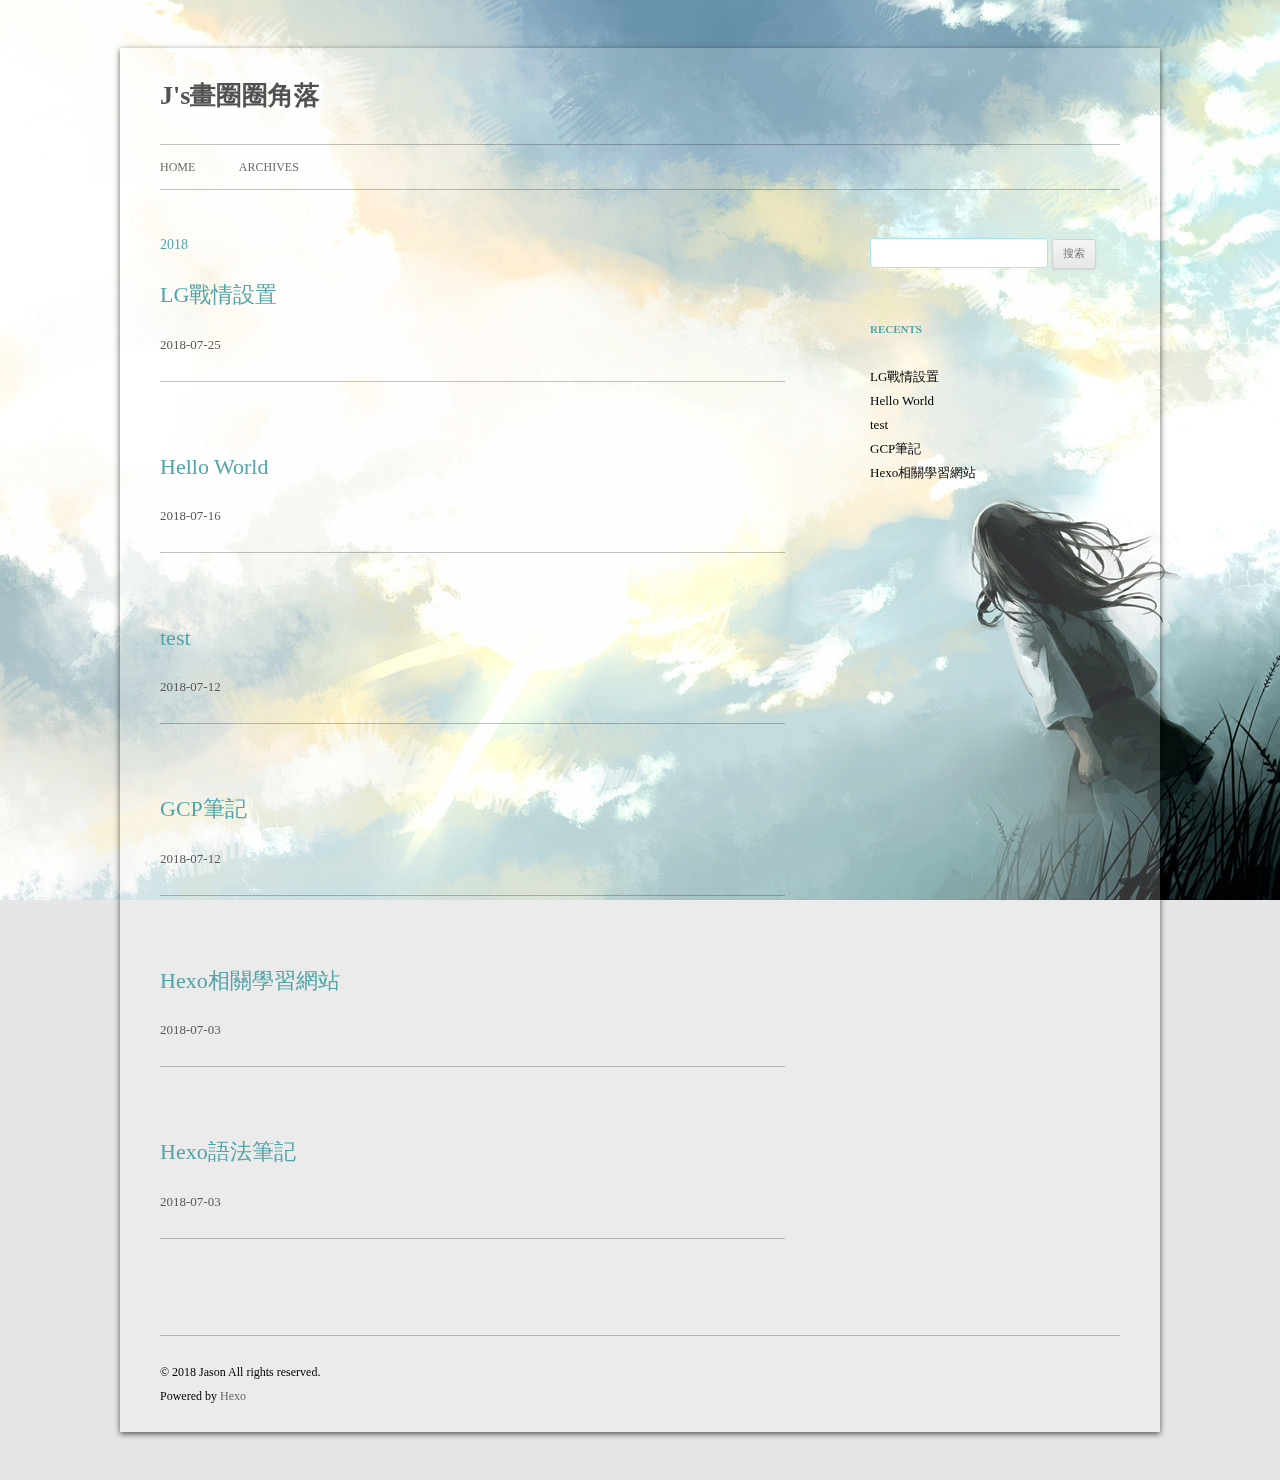
<file: archives/index.html>
<!DOCTYPE html>
<html>
<head>
  <meta charset="utf-8">
  
  

  
  
  
  
  
  
  <title>Archives | J&#39;s畫圈圈角落</title>
  <meta name="viewport" content="width=device-width, initial-scale=1, maximum-scale=1">
  <meta property="og:type" content="website">
<meta property="og:title" content="J&#39;s畫圈圈角落">
<meta property="og:url" content="http://yoursite.com/archives/index.html">
<meta property="og:site_name" content="J&#39;s畫圈圈角落">
<meta property="og:locale" content="zh-TW">
<meta name="twitter:card" content="summary">
<meta name="twitter:title" content="J&#39;s畫圈圈角落">
  
  
    <link rel="icon" href="/css/images/favicon.ico">
  
  <link rel="stylesheet" href="/css/style.css">
  

  
  <!-- baidu webmaster push -->
  <script src='//push.zhanzhang.baidu.com/push.js'></script>
</head>
<body class="home blog custom-background custom-font-enabled single-author">
  <div id="page" class="hfeed site">
      <header id="masthead" class="site-header" role="banner">
    <hgroup>
      <h1 class="site-title">
        <a href="/" title="J&#39;s畫圈圈角落" rel="home">J&#39;s畫圈圈角落</a>
      </h1>
      
        <script type="text/javascript" src="http://api.hitokoto.us/rand?encode=js&charset=utf-8"></script>
        <h2 class="site-description"><script>hitokoto();</script></h2>
      
    </hgroup>

    <nav id="site-navigation" class="main-navigation" role="navigation">
            <button class="menu-toggle">菜单</button>
            <a class="assistive-text" href="/#content" title="跳至内容">跳至内容</a><!--TODO-->
            <div class="menu-main-container">
                <ul id="menu-main" class="nav-menu">
                
                    <li class="menu-item menu-item-type-post_type menu-item-object-page"><a href="/">Home</a></li>
                
                    <li class="menu-item menu-item-type-post_type menu-item-object-page"><a href="/archives">Archives</a></li>
                
                </ul>
            </div>
    </nav>
</header>
      <div id="main" class="wrapper">
        <div id="primary" class="site-content"><div id="content" role="main">
  
  
    
    
      
      
      <section class="archives-wrap">
        <div class="archive-year-wrap">
          <a href="/archives/2018" class="archive-year">2018</a>
        </div>
        <div class="archives">
    
    <article class="post type-post status-publish format-standard hentry archive-type-post">
  <header class="entry-header">
      
  
    <h1 class="entry-title">
      <a class="archive-article-title" href="/2018/07/25/LG戰情設置/">LG戰情設置</a>
    </h1>
  

  </header>
  <footer class="entry-meta">
    <a href="/2018/07/25/LG戰情設置/">
    <time datetime="2018-07-25T06:02:40.000Z" class="entry-date">
        2018-07-25
    </time>
</a>
    
    
    </footer>
</article>
  
    
    
    <article class="post type-post status-publish format-standard hentry archive-type-post">
  <header class="entry-header">
      
  
    <h1 class="entry-title">
      <a class="archive-article-title" href="/2018/07/16/hello-world/">Hello World</a>
    </h1>
  

  </header>
  <footer class="entry-meta">
    <a href="/2018/07/16/hello-world/">
    <time datetime="2018-07-16T02:03:11.090Z" class="entry-date">
        2018-07-16
    </time>
</a>
    
    
    </footer>
</article>
  
    
    
    <article class="post type-post status-publish format-standard hentry archive-type-post">
  <header class="entry-header">
      
  
    <h1 class="entry-title">
      <a class="archive-article-title" href="/2018/07/12/test/">test</a>
    </h1>
  

  </header>
  <footer class="entry-meta">
    <a href="/2018/07/12/test/">
    <time datetime="2018-07-12T06:46:54.000Z" class="entry-date">
        2018-07-12
    </time>
</a>
    
    
    </footer>
</article>
  
    
    
    <article class="post type-post status-publish format-standard hentry archive-type-post">
  <header class="entry-header">
      
  
    <h1 class="entry-title">
      <a class="archive-article-title" href="/2018/07/12/GCP筆記/">GCP筆記</a>
    </h1>
  

  </header>
  <footer class="entry-meta">
    <a href="/2018/07/12/GCP筆記/">
    <time datetime="2018-07-11T16:00:00.000Z" class="entry-date">
        2018-07-12
    </time>
</a>
    
    
    </footer>
</article>
  
    
    
    <article class="post type-post status-publish format-standard hentry archive-type-post">
  <header class="entry-header">
      
  
    <h1 class="entry-title">
      <a class="archive-article-title" href="/2018/07/03/Hexo相關學習網站/">Hexo相關學習網站</a>
    </h1>
  

  </header>
  <footer class="entry-meta">
    <a href="/2018/07/03/Hexo相關學習網站/">
    <time datetime="2018-07-03T09:48:16.000Z" class="entry-date">
        2018-07-03
    </time>
</a>
    
    
    </footer>
</article>
  
    
    
    <article class="post type-post status-publish format-standard hentry archive-type-post">
  <header class="entry-header">
      
  
    <h1 class="entry-title">
      <a class="archive-article-title" href="/2018/07/03/Hexo語法筆記/">Hexo語法筆記</a>
    </h1>
  

  </header>
  <footer class="entry-meta">
    <a href="/2018/07/03/Hexo語法筆記/">
    <time datetime="2018-07-03T08:18:30.000Z" class="entry-date">
        2018-07-03
    </time>
</a>
    
    
    </footer>
</article>
  
  
    </div></section>
  

</div></div>
        <div id="secondary" class="widget-area" role="complementary">
  
    <aside id="search" class="widget widget_search"><form role="search" method="get" accept-charset="utf-8" id="searchform" class="searchform" action="//google.com/search">
    <div>
        <input type="text" value="" name="s" id="s" />
        <input type="submit" id="searchsubmit" value="搜索" />
    </div>
</form></aside>
  
    
  
    
  
    
  <aside class="widget">
    <h3 class="widget-title">Recents</h3>
    <div class="widget-content">
      <ul>
        
          <li>
            <a href="/2018/07/25/LG戰情設置/">LG戰情設置</a>
          </li>
        
          <li>
            <a href="/2018/07/16/hello-world/">Hello World</a>
          </li>
        
          <li>
            <a href="/2018/07/12/test/">test</a>
          </li>
        
          <li>
            <a href="/2018/07/12/GCP筆記/">GCP筆記</a>
          </li>
        
          <li>
            <a href="/2018/07/03/Hexo相關學習網站/">Hexo相關學習網站</a>
          </li>
        
      </ul>
    </div>
  </aside>

  
    
  
    
  
</div>
      </div>
      <footer id="colophon" role="contentinfo">
    <p>&copy; 2018 Jason
    All rights reserved.</p>
    <p>Powered by <a href="http://hexo.io/" target="_blank">Hexo</a></p>
</footer>
    <script>window._bd_share_config={"common":{"bdSnsKey":{},"bdText":"","bdMini":"1","bdMiniList":false,"bdPic":"","bdStyle":"2","bdSize":"16"},"share":{}};with(document)0[(getElementsByTagName('head')[0]||body).appendChild(createElement('script')).src='http://bdimg.share.baidu.com/static/api/js/share.js?v=89860593.js?cdnversion='+~(-new Date()/36e5)];</script>

<script src="/js/jquery-2.0.3.min.js"></script>


  <link rel="stylesheet" href="/fancybox/jquery.fancybox.css">
  <script src="/fancybox/jquery.fancybox.pack.js"></script>


<script src="/js/script.js"></script>

<script src="/js/navigation.js"></script>

<div id="bg"></div>

  </div>
</body>
</html>
</file>
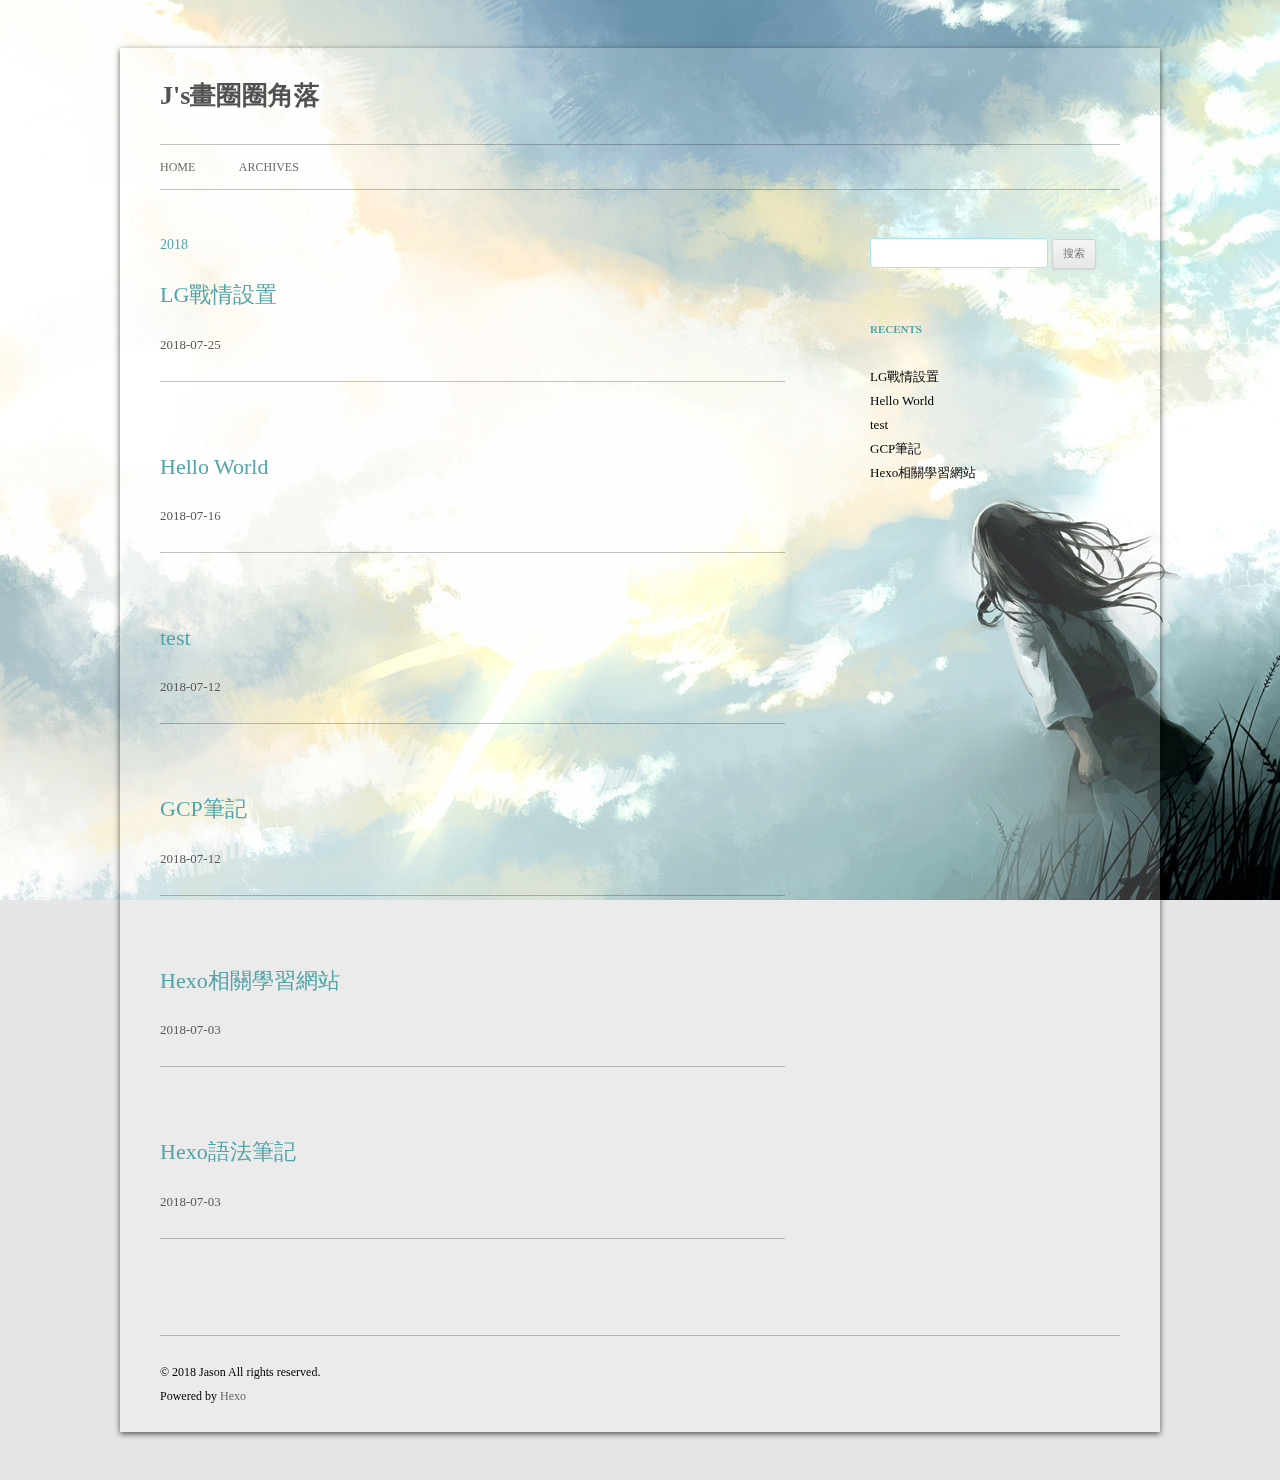
<file: archives/2018/index.html>
<!DOCTYPE html>
<html>
<head>
  <meta charset="utf-8">
  
  

  
  
  
  
  
  
  <title>Archives: 2018 | J&#39;s畫圈圈角落</title>
  <meta name="viewport" content="width=device-width, initial-scale=1, maximum-scale=1">
  <meta property="og:type" content="website">
<meta property="og:title" content="J&#39;s畫圈圈角落">
<meta property="og:url" content="http://yoursite.com/archives/2018/index.html">
<meta property="og:site_name" content="J&#39;s畫圈圈角落">
<meta property="og:locale" content="zh-TW">
<meta name="twitter:card" content="summary">
<meta name="twitter:title" content="J&#39;s畫圈圈角落">
  
  
    <link rel="icon" href="/css/images/favicon.ico">
  
  <link rel="stylesheet" href="/css/style.css">
  

  
  <!-- baidu webmaster push -->
  <script src='//push.zhanzhang.baidu.com/push.js'></script>
</head>
<body class="home blog custom-background custom-font-enabled single-author">
  <div id="page" class="hfeed site">
      <header id="masthead" class="site-header" role="banner">
    <hgroup>
      <h1 class="site-title">
        <a href="/" title="J&#39;s畫圈圈角落" rel="home">J&#39;s畫圈圈角落</a>
      </h1>
      
        <script type="text/javascript" src="http://api.hitokoto.us/rand?encode=js&charset=utf-8"></script>
        <h2 class="site-description"><script>hitokoto();</script></h2>
      
    </hgroup>

    <nav id="site-navigation" class="main-navigation" role="navigation">
            <button class="menu-toggle">菜单</button>
            <a class="assistive-text" href="/#content" title="跳至内容">跳至内容</a><!--TODO-->
            <div class="menu-main-container">
                <ul id="menu-main" class="nav-menu">
                
                    <li class="menu-item menu-item-type-post_type menu-item-object-page"><a href="/">Home</a></li>
                
                    <li class="menu-item menu-item-type-post_type menu-item-object-page"><a href="/archives">Archives</a></li>
                
                </ul>
            </div>
    </nav>
</header>
      <div id="main" class="wrapper">
        <div id="primary" class="site-content"><div id="content" role="main">
  
  
    
    
      
      
      <section class="archives-wrap">
        <div class="archive-year-wrap">
          <a href="/archives/2018" class="archive-year">2018</a>
        </div>
        <div class="archives">
    
    <article class="post type-post status-publish format-standard hentry archive-type-post">
  <header class="entry-header">
      
  
    <h1 class="entry-title">
      <a class="archive-article-title" href="/2018/07/25/LG戰情設置/">LG戰情設置</a>
    </h1>
  

  </header>
  <footer class="entry-meta">
    <a href="/2018/07/25/LG戰情設置/">
    <time datetime="2018-07-25T06:02:40.000Z" class="entry-date">
        2018-07-25
    </time>
</a>
    
    
    </footer>
</article>
  
    
    
    <article class="post type-post status-publish format-standard hentry archive-type-post">
  <header class="entry-header">
      
  
    <h1 class="entry-title">
      <a class="archive-article-title" href="/2018/07/16/hello-world/">Hello World</a>
    </h1>
  

  </header>
  <footer class="entry-meta">
    <a href="/2018/07/16/hello-world/">
    <time datetime="2018-07-16T02:03:11.090Z" class="entry-date">
        2018-07-16
    </time>
</a>
    
    
    </footer>
</article>
  
    
    
    <article class="post type-post status-publish format-standard hentry archive-type-post">
  <header class="entry-header">
      
  
    <h1 class="entry-title">
      <a class="archive-article-title" href="/2018/07/12/test/">test</a>
    </h1>
  

  </header>
  <footer class="entry-meta">
    <a href="/2018/07/12/test/">
    <time datetime="2018-07-12T06:46:54.000Z" class="entry-date">
        2018-07-12
    </time>
</a>
    
    
    </footer>
</article>
  
    
    
    <article class="post type-post status-publish format-standard hentry archive-type-post">
  <header class="entry-header">
      
  
    <h1 class="entry-title">
      <a class="archive-article-title" href="/2018/07/12/GCP筆記/">GCP筆記</a>
    </h1>
  

  </header>
  <footer class="entry-meta">
    <a href="/2018/07/12/GCP筆記/">
    <time datetime="2018-07-11T16:00:00.000Z" class="entry-date">
        2018-07-12
    </time>
</a>
    
    
    </footer>
</article>
  
    
    
    <article class="post type-post status-publish format-standard hentry archive-type-post">
  <header class="entry-header">
      
  
    <h1 class="entry-title">
      <a class="archive-article-title" href="/2018/07/03/Hexo相關學習網站/">Hexo相關學習網站</a>
    </h1>
  

  </header>
  <footer class="entry-meta">
    <a href="/2018/07/03/Hexo相關學習網站/">
    <time datetime="2018-07-03T09:48:16.000Z" class="entry-date">
        2018-07-03
    </time>
</a>
    
    
    </footer>
</article>
  
    
    
    <article class="post type-post status-publish format-standard hentry archive-type-post">
  <header class="entry-header">
      
  
    <h1 class="entry-title">
      <a class="archive-article-title" href="/2018/07/03/Hexo語法筆記/">Hexo語法筆記</a>
    </h1>
  

  </header>
  <footer class="entry-meta">
    <a href="/2018/07/03/Hexo語法筆記/">
    <time datetime="2018-07-03T08:18:30.000Z" class="entry-date">
        2018-07-03
    </time>
</a>
    
    
    </footer>
</article>
  
  
    </div></section>
  

</div></div>
        <div id="secondary" class="widget-area" role="complementary">
  
    <aside id="search" class="widget widget_search"><form role="search" method="get" accept-charset="utf-8" id="searchform" class="searchform" action="//google.com/search">
    <div>
        <input type="text" value="" name="s" id="s" />
        <input type="submit" id="searchsubmit" value="搜索" />
    </div>
</form></aside>
  
    
  
    
  
    
  <aside class="widget">
    <h3 class="widget-title">Recents</h3>
    <div class="widget-content">
      <ul>
        
          <li>
            <a href="/2018/07/25/LG戰情設置/">LG戰情設置</a>
          </li>
        
          <li>
            <a href="/2018/07/16/hello-world/">Hello World</a>
          </li>
        
          <li>
            <a href="/2018/07/12/test/">test</a>
          </li>
        
          <li>
            <a href="/2018/07/12/GCP筆記/">GCP筆記</a>
          </li>
        
          <li>
            <a href="/2018/07/03/Hexo相關學習網站/">Hexo相關學習網站</a>
          </li>
        
      </ul>
    </div>
  </aside>

  
    
  
    
  
</div>
      </div>
      <footer id="colophon" role="contentinfo">
    <p>&copy; 2018 Jason
    All rights reserved.</p>
    <p>Powered by <a href="http://hexo.io/" target="_blank">Hexo</a></p>
</footer>
    <script>window._bd_share_config={"common":{"bdSnsKey":{},"bdText":"","bdMini":"1","bdMiniList":false,"bdPic":"","bdStyle":"2","bdSize":"16"},"share":{}};with(document)0[(getElementsByTagName('head')[0]||body).appendChild(createElement('script')).src='http://bdimg.share.baidu.com/static/api/js/share.js?v=89860593.js?cdnversion='+~(-new Date()/36e5)];</script>

<script src="/js/jquery-2.0.3.min.js"></script>


  <link rel="stylesheet" href="/fancybox/jquery.fancybox.css">
  <script src="/fancybox/jquery.fancybox.pack.js"></script>


<script src="/js/script.js"></script>

<script src="/js/navigation.js"></script>

<div id="bg"></div>

  </div>
</body>
</html>
</file>
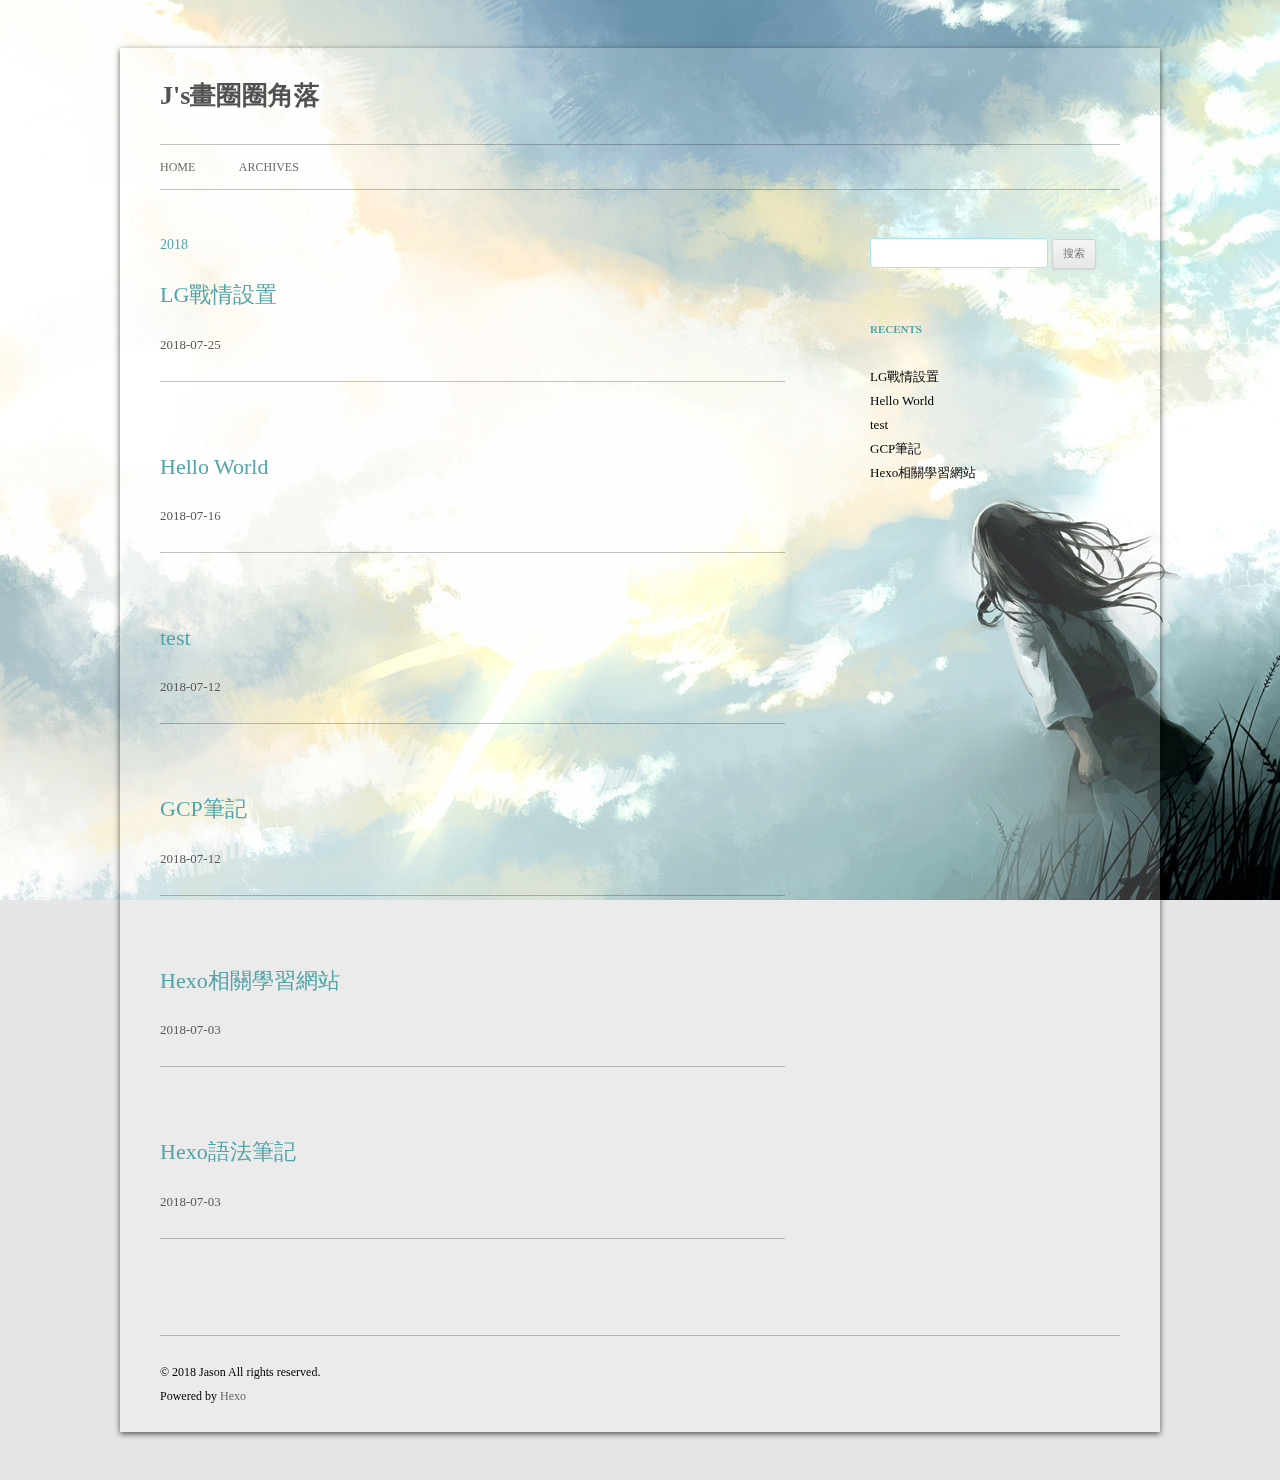
<file: archives/2018/07/index.html>
<!DOCTYPE html>
<html>
<head>
  <meta charset="utf-8">
  
  

  
  
  
  
  
  
  <title>Archives: 2018/7 | J&#39;s畫圈圈角落</title>
  <meta name="viewport" content="width=device-width, initial-scale=1, maximum-scale=1">
  <meta property="og:type" content="website">
<meta property="og:title" content="J&#39;s畫圈圈角落">
<meta property="og:url" content="http://yoursite.com/archives/2018/07/index.html">
<meta property="og:site_name" content="J&#39;s畫圈圈角落">
<meta property="og:locale" content="zh-TW">
<meta name="twitter:card" content="summary">
<meta name="twitter:title" content="J&#39;s畫圈圈角落">
  
  
    <link rel="icon" href="/css/images/favicon.ico">
  
  <link rel="stylesheet" href="/css/style.css">
  

  
  <!-- baidu webmaster push -->
  <script src='//push.zhanzhang.baidu.com/push.js'></script>
</head>
<body class="home blog custom-background custom-font-enabled single-author">
  <div id="page" class="hfeed site">
      <header id="masthead" class="site-header" role="banner">
    <hgroup>
      <h1 class="site-title">
        <a href="/" title="J&#39;s畫圈圈角落" rel="home">J&#39;s畫圈圈角落</a>
      </h1>
      
        <script type="text/javascript" src="http://api.hitokoto.us/rand?encode=js&charset=utf-8"></script>
        <h2 class="site-description"><script>hitokoto();</script></h2>
      
    </hgroup>

    <nav id="site-navigation" class="main-navigation" role="navigation">
            <button class="menu-toggle">菜单</button>
            <a class="assistive-text" href="/#content" title="跳至内容">跳至内容</a><!--TODO-->
            <div class="menu-main-container">
                <ul id="menu-main" class="nav-menu">
                
                    <li class="menu-item menu-item-type-post_type menu-item-object-page"><a href="/">Home</a></li>
                
                    <li class="menu-item menu-item-type-post_type menu-item-object-page"><a href="/archives">Archives</a></li>
                
                </ul>
            </div>
    </nav>
</header>
      <div id="main" class="wrapper">
        <div id="primary" class="site-content"><div id="content" role="main">
  
  
    
    
      
      
      <section class="archives-wrap">
        <div class="archive-year-wrap">
          <a href="/archives/2018" class="archive-year">2018</a>
        </div>
        <div class="archives">
    
    <article class="post type-post status-publish format-standard hentry archive-type-post">
  <header class="entry-header">
      
  
    <h1 class="entry-title">
      <a class="archive-article-title" href="/2018/07/25/LG戰情設置/">LG戰情設置</a>
    </h1>
  

  </header>
  <footer class="entry-meta">
    <a href="/2018/07/25/LG戰情設置/">
    <time datetime="2018-07-25T06:02:40.000Z" class="entry-date">
        2018-07-25
    </time>
</a>
    
    
    </footer>
</article>
  
    
    
    <article class="post type-post status-publish format-standard hentry archive-type-post">
  <header class="entry-header">
      
  
    <h1 class="entry-title">
      <a class="archive-article-title" href="/2018/07/16/hello-world/">Hello World</a>
    </h1>
  

  </header>
  <footer class="entry-meta">
    <a href="/2018/07/16/hello-world/">
    <time datetime="2018-07-16T02:03:11.090Z" class="entry-date">
        2018-07-16
    </time>
</a>
    
    
    </footer>
</article>
  
    
    
    <article class="post type-post status-publish format-standard hentry archive-type-post">
  <header class="entry-header">
      
  
    <h1 class="entry-title">
      <a class="archive-article-title" href="/2018/07/12/test/">test</a>
    </h1>
  

  </header>
  <footer class="entry-meta">
    <a href="/2018/07/12/test/">
    <time datetime="2018-07-12T06:46:54.000Z" class="entry-date">
        2018-07-12
    </time>
</a>
    
    
    </footer>
</article>
  
    
    
    <article class="post type-post status-publish format-standard hentry archive-type-post">
  <header class="entry-header">
      
  
    <h1 class="entry-title">
      <a class="archive-article-title" href="/2018/07/12/GCP筆記/">GCP筆記</a>
    </h1>
  

  </header>
  <footer class="entry-meta">
    <a href="/2018/07/12/GCP筆記/">
    <time datetime="2018-07-11T16:00:00.000Z" class="entry-date">
        2018-07-12
    </time>
</a>
    
    
    </footer>
</article>
  
    
    
    <article class="post type-post status-publish format-standard hentry archive-type-post">
  <header class="entry-header">
      
  
    <h1 class="entry-title">
      <a class="archive-article-title" href="/2018/07/03/Hexo相關學習網站/">Hexo相關學習網站</a>
    </h1>
  

  </header>
  <footer class="entry-meta">
    <a href="/2018/07/03/Hexo相關學習網站/">
    <time datetime="2018-07-03T09:48:16.000Z" class="entry-date">
        2018-07-03
    </time>
</a>
    
    
    </footer>
</article>
  
    
    
    <article class="post type-post status-publish format-standard hentry archive-type-post">
  <header class="entry-header">
      
  
    <h1 class="entry-title">
      <a class="archive-article-title" href="/2018/07/03/Hexo語法筆記/">Hexo語法筆記</a>
    </h1>
  

  </header>
  <footer class="entry-meta">
    <a href="/2018/07/03/Hexo語法筆記/">
    <time datetime="2018-07-03T08:18:30.000Z" class="entry-date">
        2018-07-03
    </time>
</a>
    
    
    </footer>
</article>
  
  
    </div></section>
  

</div></div>
        <div id="secondary" class="widget-area" role="complementary">
  
    <aside id="search" class="widget widget_search"><form role="search" method="get" accept-charset="utf-8" id="searchform" class="searchform" action="//google.com/search">
    <div>
        <input type="text" value="" name="s" id="s" />
        <input type="submit" id="searchsubmit" value="搜索" />
    </div>
</form></aside>
  
    
  
    
  
    
  <aside class="widget">
    <h3 class="widget-title">Recents</h3>
    <div class="widget-content">
      <ul>
        
          <li>
            <a href="/2018/07/25/LG戰情設置/">LG戰情設置</a>
          </li>
        
          <li>
            <a href="/2018/07/16/hello-world/">Hello World</a>
          </li>
        
          <li>
            <a href="/2018/07/12/test/">test</a>
          </li>
        
          <li>
            <a href="/2018/07/12/GCP筆記/">GCP筆記</a>
          </li>
        
          <li>
            <a href="/2018/07/03/Hexo相關學習網站/">Hexo相關學習網站</a>
          </li>
        
      </ul>
    </div>
  </aside>

  
    
  
    
  
</div>
      </div>
      <footer id="colophon" role="contentinfo">
    <p>&copy; 2018 Jason
    All rights reserved.</p>
    <p>Powered by <a href="http://hexo.io/" target="_blank">Hexo</a></p>
</footer>
    <script>window._bd_share_config={"common":{"bdSnsKey":{},"bdText":"","bdMini":"1","bdMiniList":false,"bdPic":"","bdStyle":"2","bdSize":"16"},"share":{}};with(document)0[(getElementsByTagName('head')[0]||body).appendChild(createElement('script')).src='http://bdimg.share.baidu.com/static/api/js/share.js?v=89860593.js?cdnversion='+~(-new Date()/36e5)];</script>

<script src="/js/jquery-2.0.3.min.js"></script>


  <link rel="stylesheet" href="/fancybox/jquery.fancybox.css">
  <script src="/fancybox/jquery.fancybox.pack.js"></script>


<script src="/js/script.js"></script>

<script src="/js/navigation.js"></script>

<div id="bg"></div>

  </div>
</body>
</html>
</file>
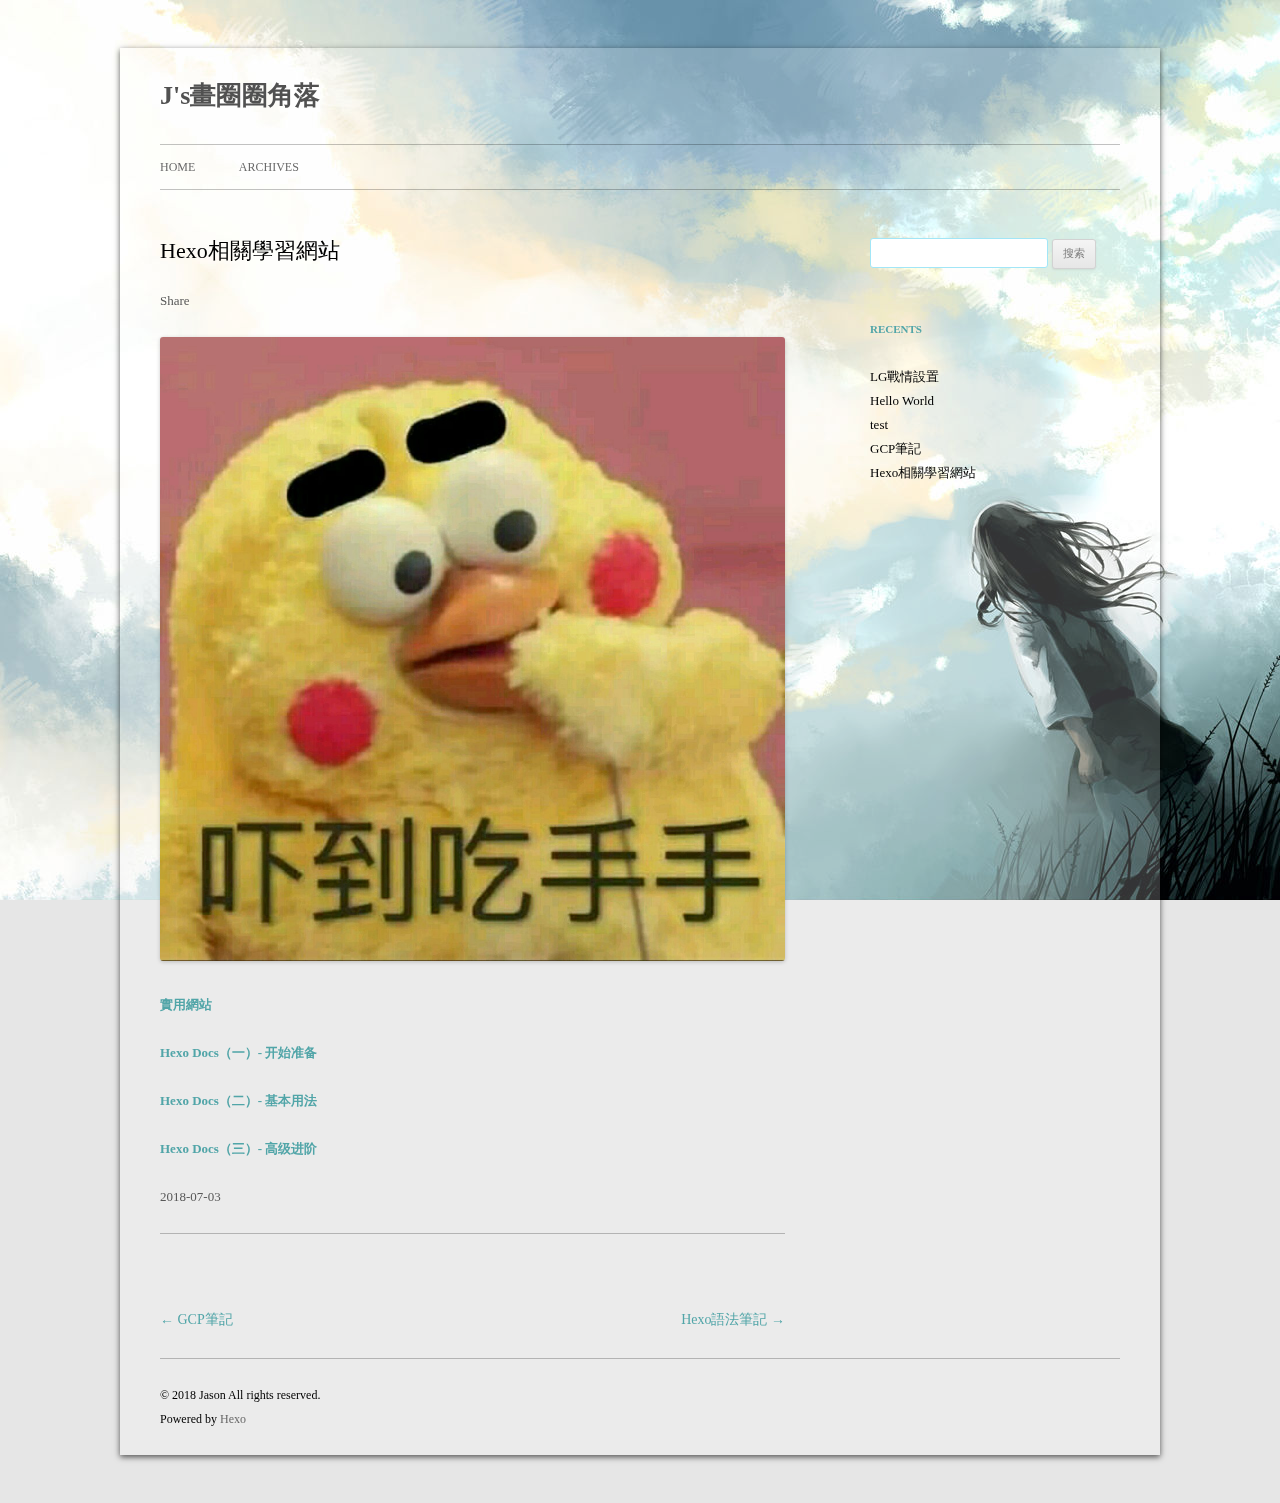
<file: 2018/07/03/Hexo相關學習網站/index.html>
<!DOCTYPE html>
<html>
<head>
  <meta charset="utf-8">
  
  
  <meta name="description" content="實用網站Hexo Docs（一）- 开始准备Hexo Docs（二）- 基本用法Hexo Docs（三）- 高级进阶" />
  

  
  
  
  
  
  
  <title>Hexo相關學習網站 | J&#39;s畫圈圈角落</title>
  <meta name="viewport" content="width=device-width, initial-scale=1, maximum-scale=1">
  <meta name="description" content="實用網站Hexo Docs（一）- 开始准备Hexo Docs（二）- 基本用法Hexo Docs（三）- 高级进阶">
<meta property="og:type" content="article">
<meta property="og:title" content="Hexo相關學習網站">
<meta property="og:url" content="http://yoursite.com/2018/07/03/Hexo相關學習網站/index.html">
<meta property="og:site_name" content="J&#39;s畫圈圈角落">
<meta property="og:description" content="實用網站Hexo Docs（一）- 开始准备Hexo Docs（二）- 基本用法Hexo Docs（三）- 高级进阶">
<meta property="og:locale" content="zh-TW">
<meta property="og:image" content="http://yoursite.com/2018/07/03/Hexo相關學習網站/image/1.jpg">
<meta property="og:updated_time" content="2018-07-04T10:15:39.386Z">
<meta name="twitter:card" content="summary">
<meta name="twitter:title" content="Hexo相關學習網站">
<meta name="twitter:description" content="實用網站Hexo Docs（一）- 开始准备Hexo Docs（二）- 基本用法Hexo Docs（三）- 高级进阶">
<meta name="twitter:image" content="http://yoursite.com/2018/07/03/Hexo相關學習網站/image/1.jpg">
  
  
    <link rel="icon" href="/css/images/favicon.ico">
  
  <link rel="stylesheet" href="/css/style.css">
  

  
  <!-- baidu webmaster push -->
  <script src='//push.zhanzhang.baidu.com/push.js'></script>
</head>
<body class="home blog custom-background custom-font-enabled single-author">
  <div id="page" class="hfeed site">
      <header id="masthead" class="site-header" role="banner">
    <hgroup>
      <h1 class="site-title">
        <a href="/" title="J&#39;s畫圈圈角落" rel="home">J&#39;s畫圈圈角落</a>
      </h1>
      
        <script type="text/javascript" src="http://api.hitokoto.us/rand?encode=js&charset=utf-8"></script>
        <h2 class="site-description"><script>hitokoto();</script></h2>
      
    </hgroup>

    <nav id="site-navigation" class="main-navigation" role="navigation">
            <button class="menu-toggle">菜单</button>
            <a class="assistive-text" href="/#content" title="跳至内容">跳至内容</a><!--TODO-->
            <div class="menu-main-container">
                <ul id="menu-main" class="nav-menu">
                
                    <li class="menu-item menu-item-type-post_type menu-item-object-page"><a href="/">Home</a></li>
                
                    <li class="menu-item menu-item-type-post_type menu-item-object-page"><a href="/archives">Archives</a></li>
                
                </ul>
            </div>
    </nav>
</header>
      <div id="main" class="wrapper">
        <div id="primary" class="site-content"><div id="content" role="main"><article id="post-Hexo相關學習網站" class="post-Hexo相關學習網站 post type-post status-publish format-standard hentry">
    <!---->

      <header class="entry-header">
        
        
  
    <h1 class="entry-title article-title">
      Hexo相關學習網站
    </h1>
  

        
        <div class="comments-link">
            
            <a href="javascript:void(0);" data-url="http://yoursite.com/2018/07/03/Hexo相關學習網站/" data-id="cjk0r5wwf00022sk530vf3fy0" class="leave-reply bdsharebuttonbox" data-cmd="more">Share</a>
        </div><!-- .comments-link -->
      </header><!-- .entry-header -->

    <div class="entry-content">
      
        <p><img src="image\1.jpg" alt=""></p>
<h5 id="實用網站"><a href="#實用網站" class="headerlink" title="實用網站"></a><a href="https://www.jianshu.com/u/1302c8f8eec9" target="_blank" rel="noopener">實用網站</a></h5><h5 id="Hexo-Docs（一）-开始准备"><a href="#Hexo-Docs（一）-开始准备" class="headerlink" title="Hexo Docs（一）- 开始准备"></a><a href="https://www.jianshu.com/p/f935e5459c49" target="_blank" rel="noopener">Hexo Docs（一）- 开始准备</a></h5><h5 id="Hexo-Docs（二）-基本用法"><a href="#Hexo-Docs（二）-基本用法" class="headerlink" title="Hexo Docs（二）- 基本用法"></a><a href="https://www.jianshu.com/p/9a56f7c13a79" target="_blank" rel="noopener">Hexo Docs（二）- 基本用法</a></h5><h5 id="Hexo-Docs（三）-高级进阶"><a href="#Hexo-Docs（三）-高级进阶" class="headerlink" title="Hexo Docs（三）- 高级进阶"></a><a href="https://jianshu.com/p/12279cabca81" target="_blank" rel="noopener">Hexo Docs（三）- 高级进阶</a></h5><h5 id=""><a href="#" class="headerlink" title=""></a><a href=""></a></h5><h5 id="-1"><a href="#-1" class="headerlink" title=""></a><a href=""></a></h5><h5 id="-2"><a href="#-2" class="headerlink" title=""></a><a href=""></a></h5><h5 id="-3"><a href="#-3" class="headerlink" title=""></a><a href=""></a></h5>
      
    </div><!-- .entry-content -->

    <footer class="entry-meta">
    <a href="/2018/07/03/Hexo相關學習網站/">
    <time datetime="2018-07-03T09:48:16.000Z" class="entry-date">
        2018-07-03
    </time>
</a>
    
    
    </footer>
</article>


    
<nav class="nav-single">
    <h3 class="assistive-text">文章导航</h3>
    
        <span class="nav-previous"><a href="/2018/07/12/GCP筆記/" rel="prev"><span class="meta-nav">←</span> GCP筆記</a></span>
    
    
        <span class="nav-next"><a href="/2018/07/03/Hexo語法筆記/" rel="next">Hexo語法筆記 <span class="meta-nav">→</span></a></span>
    
</nav><!-- .nav-single -->







</div></div>
        <div id="secondary" class="widget-area" role="complementary">
  
    <aside id="search" class="widget widget_search"><form role="search" method="get" accept-charset="utf-8" id="searchform" class="searchform" action="//google.com/search">
    <div>
        <input type="text" value="" name="s" id="s" />
        <input type="submit" id="searchsubmit" value="搜索" />
    </div>
</form></aside>
  
    
  
    
  
    
  <aside class="widget">
    <h3 class="widget-title">Recents</h3>
    <div class="widget-content">
      <ul>
        
          <li>
            <a href="/2018/07/25/LG戰情設置/">LG戰情設置</a>
          </li>
        
          <li>
            <a href="/2018/07/16/hello-world/">Hello World</a>
          </li>
        
          <li>
            <a href="/2018/07/12/test/">test</a>
          </li>
        
          <li>
            <a href="/2018/07/12/GCP筆記/">GCP筆記</a>
          </li>
        
          <li>
            <a href="/2018/07/03/Hexo相關學習網站/">Hexo相關學習網站</a>
          </li>
        
      </ul>
    </div>
  </aside>

  
    
  
    
  
</div>
      </div>
      <footer id="colophon" role="contentinfo">
    <p>&copy; 2018 Jason
    All rights reserved.</p>
    <p>Powered by <a href="http://hexo.io/" target="_blank">Hexo</a></p>
</footer>
    <script>window._bd_share_config={"common":{"bdSnsKey":{},"bdText":"","bdMini":"1","bdMiniList":false,"bdPic":"","bdStyle":"2","bdSize":"16"},"share":{}};with(document)0[(getElementsByTagName('head')[0]||body).appendChild(createElement('script')).src='http://bdimg.share.baidu.com/static/api/js/share.js?v=89860593.js?cdnversion='+~(-new Date()/36e5)];</script>

<script src="/js/jquery-2.0.3.min.js"></script>


  <link rel="stylesheet" href="/fancybox/jquery.fancybox.css">
  <script src="/fancybox/jquery.fancybox.pack.js"></script>


<script src="/js/script.js"></script>

<script src="/js/navigation.js"></script>

<div id="bg"></div>

  </div>
</body>
</html>
</file>
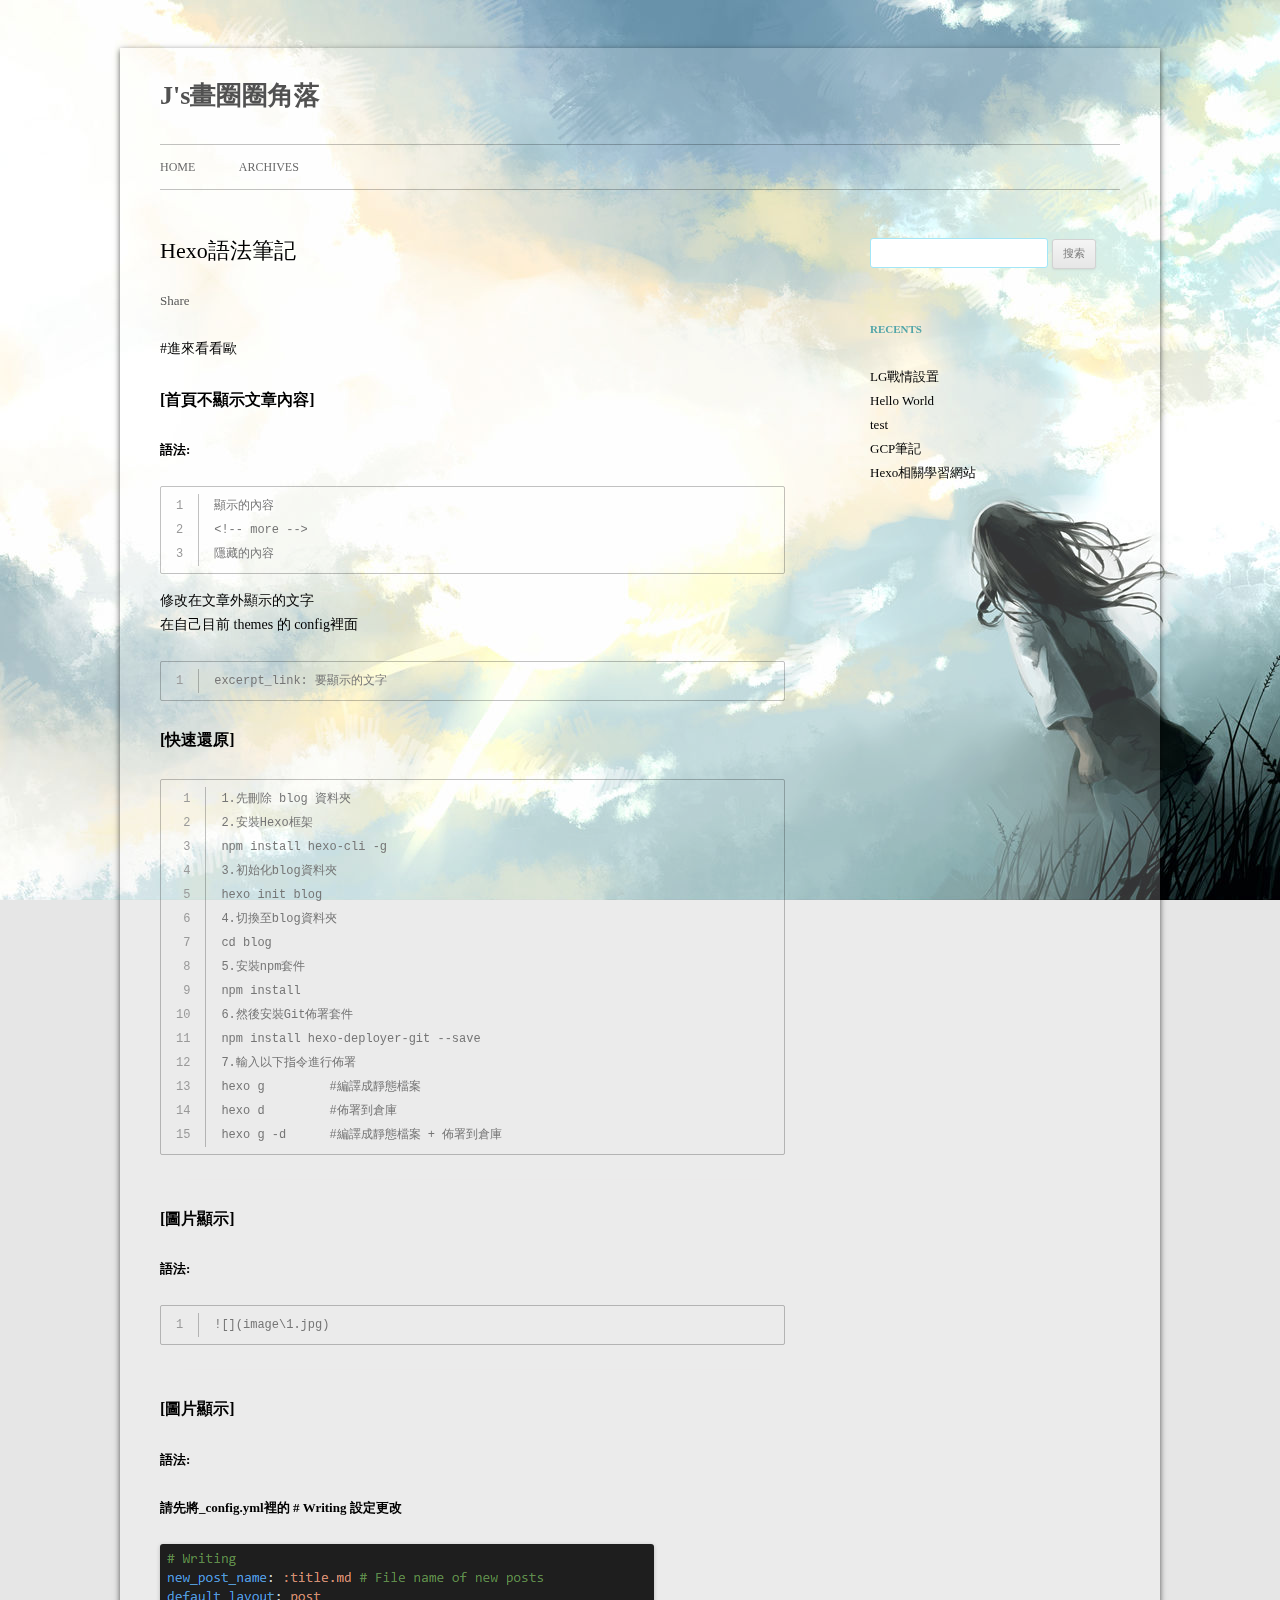
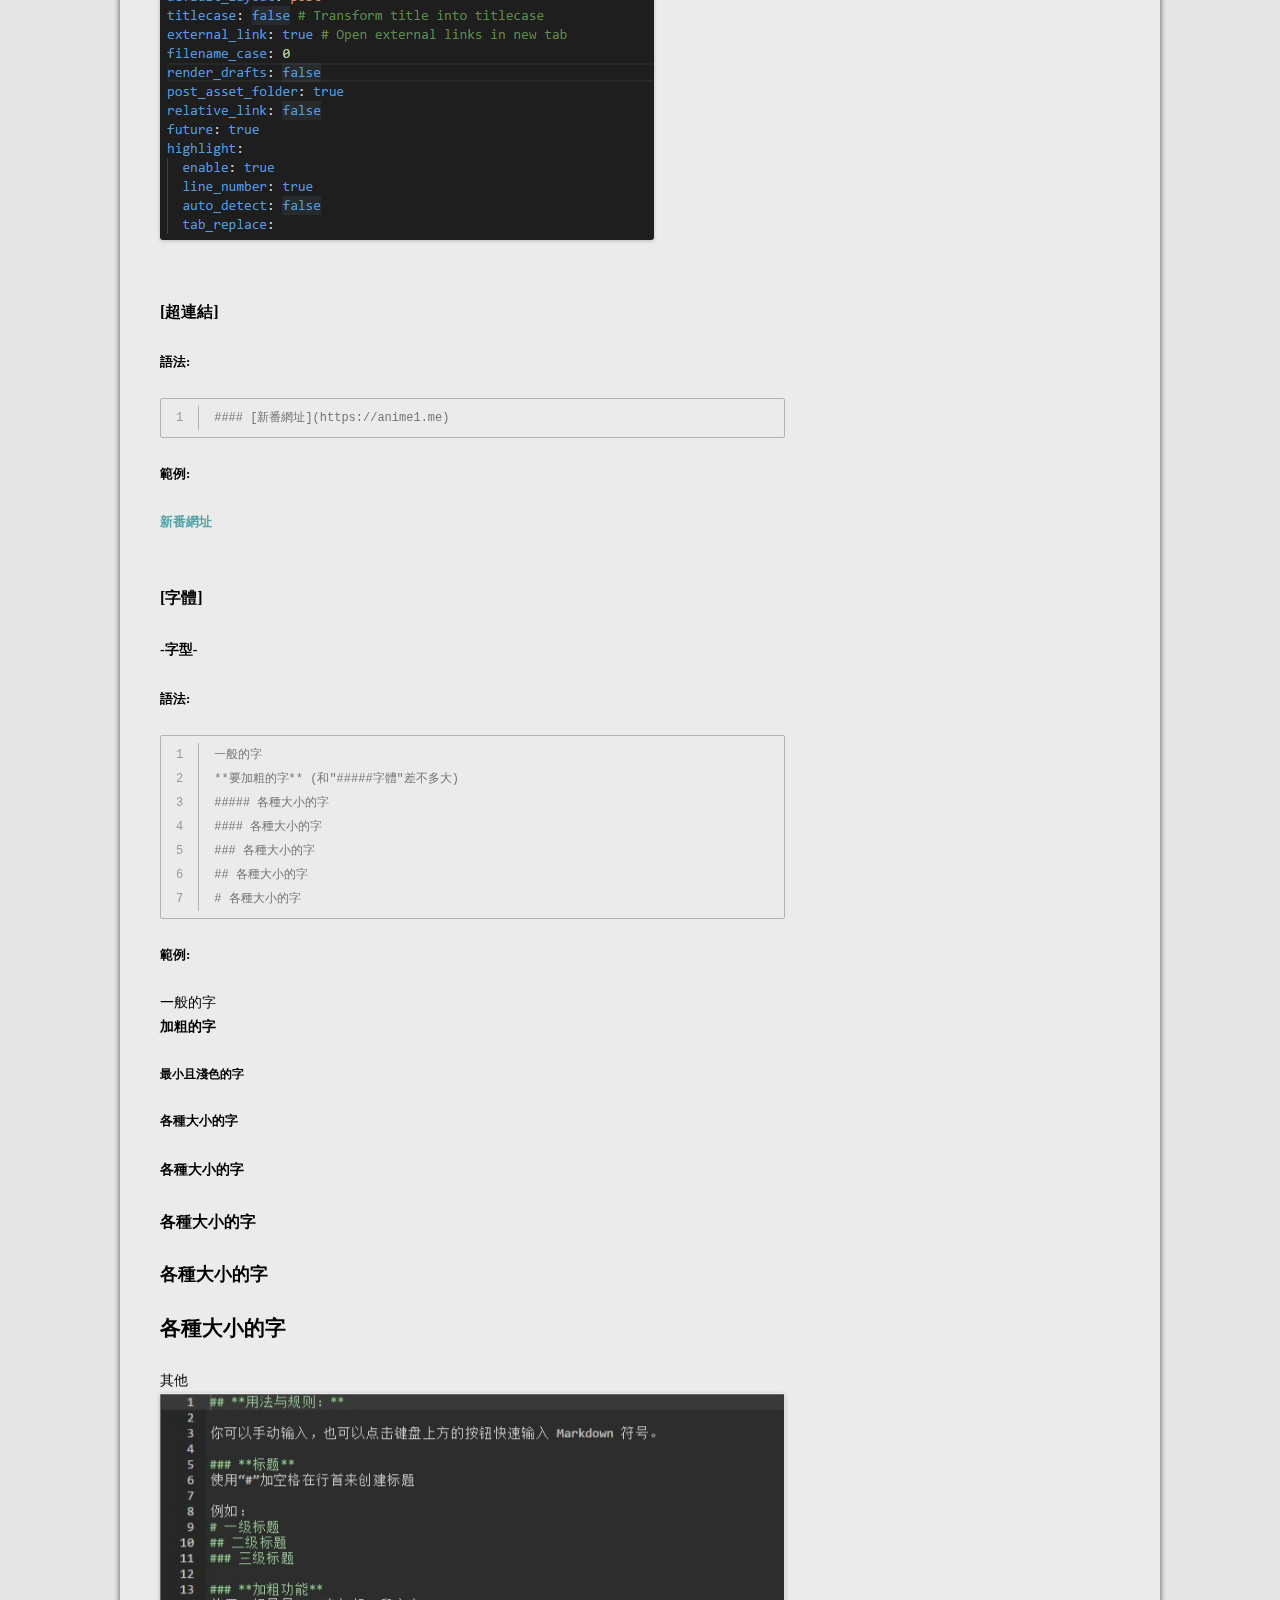
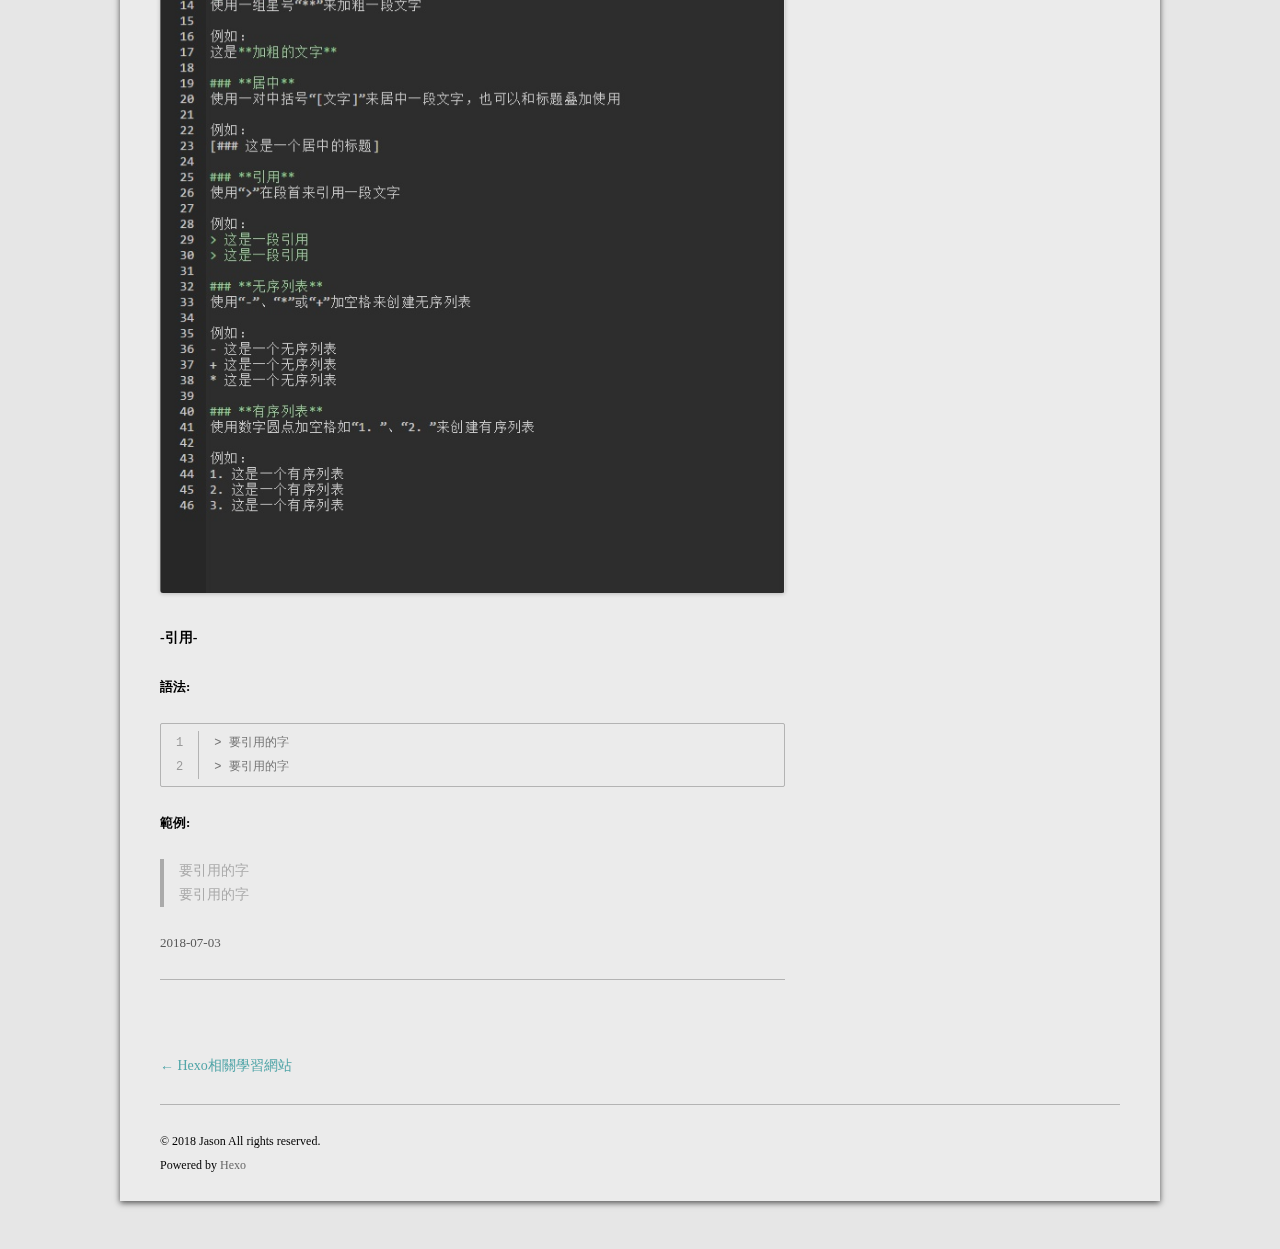
<file: 2018/07/03/Hexo語法筆記/index.html>
<!DOCTYPE html>
<html>
<head>
  <meta charset="utf-8">
  
  
  <meta name="description" content="#進來看看歐" />
  

  
  
  
  
  
  
  <title>Hexo語法筆記 | J&#39;s畫圈圈角落</title>
  <meta name="viewport" content="width=device-width, initial-scale=1, maximum-scale=1">
  <meta name="description" content="#進來看看歐">
<meta property="og:type" content="article">
<meta property="og:title" content="Hexo語法筆記">
<meta property="og:url" content="http://yoursite.com/2018/07/03/Hexo語法筆記/index.html">
<meta property="og:site_name" content="J&#39;s畫圈圈角落">
<meta property="og:description" content="#進來看看歐">
<meta property="og:locale" content="zh-TW">
<meta property="og:image" content="http://yoursite.com/2018/07/03/Hexo語法筆記/image/HexoNew.png">
<meta property="og:image" content="http://yoursite.com/2018/07/03/Hexo語法筆記/image/Word.png">
<meta property="og:updated_time" content="2018-07-20T07:20:45.261Z">
<meta name="twitter:card" content="summary">
<meta name="twitter:title" content="Hexo語法筆記">
<meta name="twitter:description" content="#進來看看歐">
<meta name="twitter:image" content="http://yoursite.com/2018/07/03/Hexo語法筆記/image/HexoNew.png">
  
  
    <link rel="icon" href="/css/images/favicon.ico">
  
  <link rel="stylesheet" href="/css/style.css">
  

  
  <!-- baidu webmaster push -->
  <script src='//push.zhanzhang.baidu.com/push.js'></script>
</head>
<body class="home blog custom-background custom-font-enabled single-author">
  <div id="page" class="hfeed site">
      <header id="masthead" class="site-header" role="banner">
    <hgroup>
      <h1 class="site-title">
        <a href="/" title="J&#39;s畫圈圈角落" rel="home">J&#39;s畫圈圈角落</a>
      </h1>
      
        <script type="text/javascript" src="http://api.hitokoto.us/rand?encode=js&charset=utf-8"></script>
        <h2 class="site-description"><script>hitokoto();</script></h2>
      
    </hgroup>

    <nav id="site-navigation" class="main-navigation" role="navigation">
            <button class="menu-toggle">菜单</button>
            <a class="assistive-text" href="/#content" title="跳至内容">跳至内容</a><!--TODO-->
            <div class="menu-main-container">
                <ul id="menu-main" class="nav-menu">
                
                    <li class="menu-item menu-item-type-post_type menu-item-object-page"><a href="/">Home</a></li>
                
                    <li class="menu-item menu-item-type-post_type menu-item-object-page"><a href="/archives">Archives</a></li>
                
                </ul>
            </div>
    </nav>
</header>
      <div id="main" class="wrapper">
        <div id="primary" class="site-content"><div id="content" role="main"><article id="post-Hexo語法筆記" class="post-Hexo語法筆記 post type-post status-publish format-standard hentry">
    <!---->

      <header class="entry-header">
        
        
  
    <h1 class="entry-title article-title">
      Hexo語法筆記
    </h1>
  

        
        <div class="comments-link">
            
            <a href="javascript:void(0);" data-url="http://yoursite.com/2018/07/03/Hexo語法筆記/" data-id="cjk0r5wwb00012sk5aumfxd9z" class="leave-reply bdsharebuttonbox" data-cmd="more">Share</a>
        </div><!-- .comments-link -->
      </header><!-- .entry-header -->

    <div class="entry-content">
      
        <p>#進來看看歐<br><a id="more"></a></p>
<h3 id="首頁不顯示文章內容"><a href="#首頁不顯示文章內容" class="headerlink" title="[首頁不顯示文章內容]"></a>[首頁不顯示文章內容]</h3><h5 id="語法"><a href="#語法" class="headerlink" title="語法:"></a>語法:</h5><figure class="highlight plain"><table><tr><td class="gutter"><pre><span class="line">1</span><br><span class="line">2</span><br><span class="line">3</span><br></pre></td><td class="code"><pre><span class="line">顯示的內容</span><br><span class="line">&lt;!-- more --&gt;</span><br><span class="line">隱藏的內容</span><br></pre></td></tr></table></figure>
<p>修改在文章外顯示的文字<br>在自己目前 themes 的 config裡面<br><figure class="highlight plain"><table><tr><td class="gutter"><pre><span class="line">1</span><br></pre></td><td class="code"><pre><span class="line">excerpt_link: 要顯示的文字</span><br></pre></td></tr></table></figure></p>
<h3 id="快速還原"><a href="#快速還原" class="headerlink" title="[快速還原]"></a>[快速還原]</h3><figure class="highlight plain"><table><tr><td class="gutter"><pre><span class="line">1</span><br><span class="line">2</span><br><span class="line">3</span><br><span class="line">4</span><br><span class="line">5</span><br><span class="line">6</span><br><span class="line">7</span><br><span class="line">8</span><br><span class="line">9</span><br><span class="line">10</span><br><span class="line">11</span><br><span class="line">12</span><br><span class="line">13</span><br><span class="line">14</span><br><span class="line">15</span><br></pre></td><td class="code"><pre><span class="line">1.先刪除 blog 資料夾</span><br><span class="line">2.安裝Hexo框架</span><br><span class="line">npm install hexo-cli -g</span><br><span class="line">3.初始化blog資料夾</span><br><span class="line">hexo init blog</span><br><span class="line">4.切換至blog資料夾</span><br><span class="line">cd blog</span><br><span class="line">5.安裝npm套件</span><br><span class="line">npm install</span><br><span class="line">6.然後安裝Git佈署套件</span><br><span class="line">npm install hexo-deployer-git --save</span><br><span class="line">7.輸入以下指令進行佈署</span><br><span class="line">hexo g         #編譯成靜態檔案</span><br><span class="line">hexo d         #佈署到倉庫</span><br><span class="line">hexo g -d      #編譯成靜態檔案 + 佈署到倉庫</span><br></pre></td></tr></table></figure>
<hr>
<h3 id="圖片顯示"><a href="#圖片顯示" class="headerlink" title="[圖片顯示]"></a>[圖片顯示]</h3><h5 id="語法-1"><a href="#語法-1" class="headerlink" title="語法:"></a>語法:</h5><figure class="highlight plain"><table><tr><td class="gutter"><pre><span class="line">1</span><br></pre></td><td class="code"><pre><span class="line">![](image\1.jpg)</span><br></pre></td></tr></table></figure>
<hr>
<h3 id="圖片顯示-1"><a href="#圖片顯示-1" class="headerlink" title="[圖片顯示]"></a>[圖片顯示]</h3><h5 id="語法-2"><a href="#語法-2" class="headerlink" title="語法:"></a>語法:</h5><h5 id="請先將-config-yml裡的-Writing-設定更改"><a href="#請先將-config-yml裡的-Writing-設定更改" class="headerlink" title="請先將_config.yml裡的 # Writing 設定更改"></a>請先將_config.yml裡的 # Writing 設定更改</h5><p><img src="image\HexoNew.png" alt=""></p>
<hr>
<h3 id="超連結"><a href="#超連結" class="headerlink" title="[超連結]"></a>[超連結]</h3><h5 id="語法-3"><a href="#語法-3" class="headerlink" title="語法:"></a>語法:</h5><figure class="highlight plain"><table><tr><td class="gutter"><pre><span class="line">1</span><br></pre></td><td class="code"><pre><span class="line">#### [新番網址](https://anime1.me)</span><br></pre></td></tr></table></figure>
<h5 id="範例"><a href="#範例" class="headerlink" title="範例:"></a>範例:</h5><h5 id="新番網址"><a href="#新番網址" class="headerlink" title="新番網址"></a><a href="https://anime1.me" target="_blank" rel="noopener">新番網址</a></h5><hr>
<h3 id="字體"><a href="#字體" class="headerlink" title="[字體]"></a>[字體]</h3><h4 id="字型"><a href="#字型" class="headerlink" title="-字型-"></a>-字型-</h4><h5 id="語法-4"><a href="#語法-4" class="headerlink" title="語法:"></a>語法:</h5><figure class="highlight plain"><table><tr><td class="gutter"><pre><span class="line">1</span><br><span class="line">2</span><br><span class="line">3</span><br><span class="line">4</span><br><span class="line">5</span><br><span class="line">6</span><br><span class="line">7</span><br></pre></td><td class="code"><pre><span class="line">一般的字</span><br><span class="line">**要加粗的字** (和&quot;#####字體&quot;差不多大)</span><br><span class="line">##### 各種大小的字</span><br><span class="line">#### 各種大小的字</span><br><span class="line">### 各種大小的字</span><br><span class="line">## 各種大小的字</span><br><span class="line"># 各種大小的字</span><br></pre></td></tr></table></figure>
<h5 id="範例-1"><a href="#範例-1" class="headerlink" title="範例:"></a>範例:</h5><p>一般的字<br><strong>加粗的字</strong></p>
<h6 id="最小且淺色的字"><a href="#最小且淺色的字" class="headerlink" title="最小且淺色的字"></a>最小且淺色的字</h6><h5 id="各種大小的字"><a href="#各種大小的字" class="headerlink" title="各種大小的字"></a>各種大小的字</h5><h4 id="各種大小的字-1"><a href="#各種大小的字-1" class="headerlink" title="各種大小的字"></a>各種大小的字</h4><h3 id="各種大小的字-2"><a href="#各種大小的字-2" class="headerlink" title="各種大小的字"></a>各種大小的字</h3><h2 id="各種大小的字-3"><a href="#各種大小的字-3" class="headerlink" title="各種大小的字"></a>各種大小的字</h2><h1 id="各種大小的字-4"><a href="#各種大小的字-4" class="headerlink" title="各種大小的字"></a>各種大小的字</h1><p>其他<br><img src="image\Word.png" alt=""></p>
<h4 id="引用"><a href="#引用" class="headerlink" title="-引用-"></a>-引用-</h4><h5 id="語法-5"><a href="#語法-5" class="headerlink" title="語法:"></a>語法:</h5><figure class="highlight plain"><table><tr><td class="gutter"><pre><span class="line">1</span><br><span class="line">2</span><br></pre></td><td class="code"><pre><span class="line">&gt; 要引用的字</span><br><span class="line">&gt; 要引用的字</span><br></pre></td></tr></table></figure>
<h5 id="範例-2"><a href="#範例-2" class="headerlink" title="範例:"></a>範例:</h5><blockquote>
<p>要引用的字<br>要引用的字</p>
</blockquote>

      
    </div><!-- .entry-content -->

    <footer class="entry-meta">
    <a href="/2018/07/03/Hexo語法筆記/">
    <time datetime="2018-07-03T08:18:30.000Z" class="entry-date">
        2018-07-03
    </time>
</a>
    
    
    </footer>
</article>


    
<nav class="nav-single">
    <h3 class="assistive-text">文章导航</h3>
    
        <span class="nav-previous"><a href="/2018/07/03/Hexo相關學習網站/" rel="prev"><span class="meta-nav">←</span> Hexo相關學習網站</a></span>
    
    
</nav><!-- .nav-single -->







</div></div>
        <div id="secondary" class="widget-area" role="complementary">
  
    <aside id="search" class="widget widget_search"><form role="search" method="get" accept-charset="utf-8" id="searchform" class="searchform" action="//google.com/search">
    <div>
        <input type="text" value="" name="s" id="s" />
        <input type="submit" id="searchsubmit" value="搜索" />
    </div>
</form></aside>
  
    
  
    
  
    
  <aside class="widget">
    <h3 class="widget-title">Recents</h3>
    <div class="widget-content">
      <ul>
        
          <li>
            <a href="/2018/07/25/LG戰情設置/">LG戰情設置</a>
          </li>
        
          <li>
            <a href="/2018/07/16/hello-world/">Hello World</a>
          </li>
        
          <li>
            <a href="/2018/07/12/test/">test</a>
          </li>
        
          <li>
            <a href="/2018/07/12/GCP筆記/">GCP筆記</a>
          </li>
        
          <li>
            <a href="/2018/07/03/Hexo相關學習網站/">Hexo相關學習網站</a>
          </li>
        
      </ul>
    </div>
  </aside>

  
    
  
    
  
</div>
      </div>
      <footer id="colophon" role="contentinfo">
    <p>&copy; 2018 Jason
    All rights reserved.</p>
    <p>Powered by <a href="http://hexo.io/" target="_blank">Hexo</a></p>
</footer>
    <script>window._bd_share_config={"common":{"bdSnsKey":{},"bdText":"","bdMini":"1","bdMiniList":false,"bdPic":"","bdStyle":"2","bdSize":"16"},"share":{}};with(document)0[(getElementsByTagName('head')[0]||body).appendChild(createElement('script')).src='http://bdimg.share.baidu.com/static/api/js/share.js?v=89860593.js?cdnversion='+~(-new Date()/36e5)];</script>

<script src="/js/jquery-2.0.3.min.js"></script>


  <link rel="stylesheet" href="/fancybox/jquery.fancybox.css">
  <script src="/fancybox/jquery.fancybox.pack.js"></script>


<script src="/js/script.js"></script>

<script src="/js/navigation.js"></script>

<div id="bg"></div>

  </div>
</body>
</html>
</file>
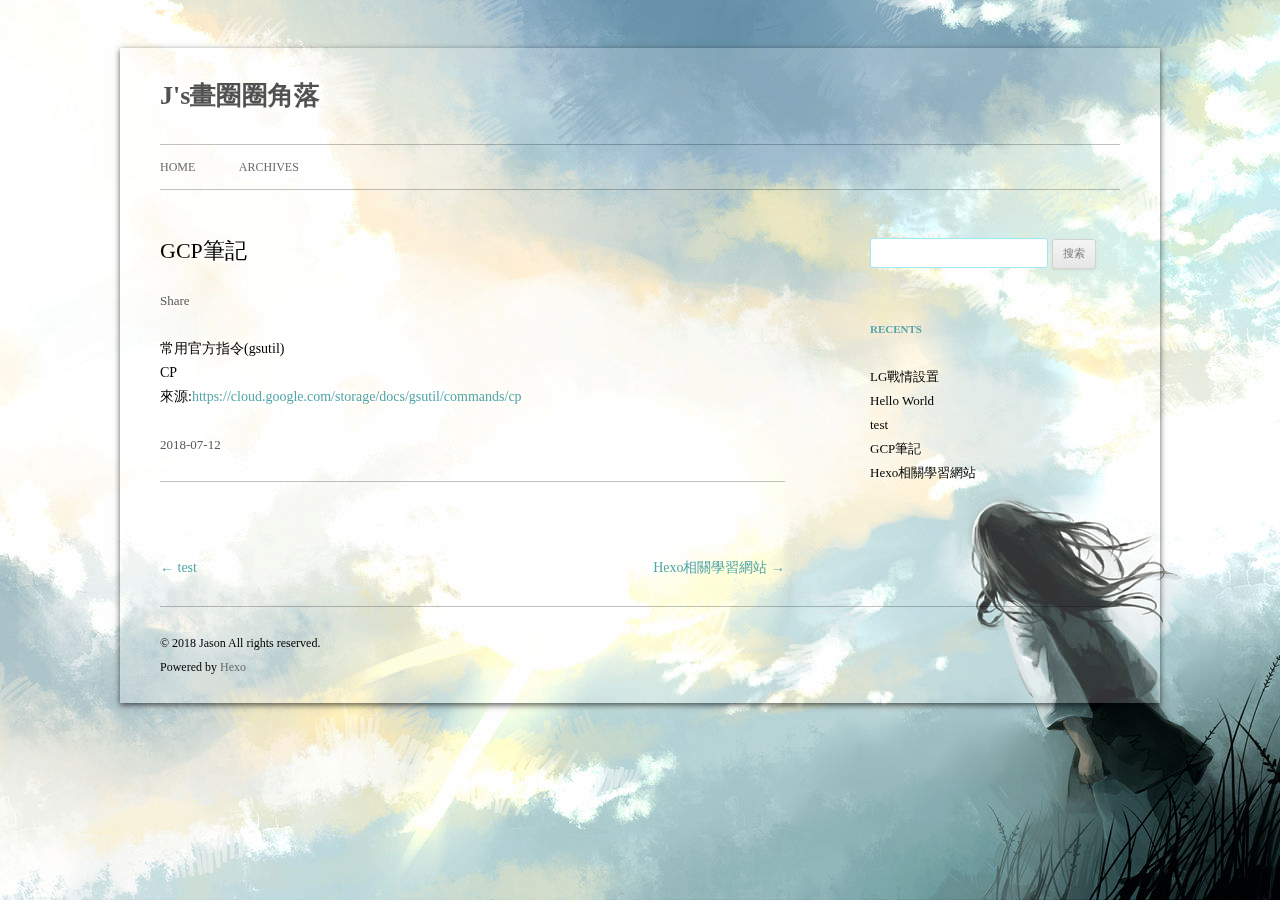
<file: 2018/07/12/GCP筆記/index.html>
<!DOCTYPE html>
<html>
<head>
  <meta charset="utf-8">
  
  
  <meta name="description" content="常用官方指令(gsutil)CP來源:https://cloud.google.com/storage/docs/gsutil/commands/cp" />
  

  
  
  
  
  
  
  <title>GCP筆記 | J&#39;s畫圈圈角落</title>
  <meta name="viewport" content="width=device-width, initial-scale=1, maximum-scale=1">
  <meta name="description" content="常用官方指令(gsutil)CP來源:https://cloud.google.com/storage/docs/gsutil/commands/cp">
<meta property="og:type" content="article">
<meta property="og:title" content="GCP筆記">
<meta property="og:url" content="http://yoursite.com/2018/07/12/GCP筆記/index.html">
<meta property="og:site_name" content="J&#39;s畫圈圈角落">
<meta property="og:description" content="常用官方指令(gsutil)CP來源:https://cloud.google.com/storage/docs/gsutil/commands/cp">
<meta property="og:locale" content="zh-TW">
<meta property="og:updated_time" content="2018-07-12T06:47:52.905Z">
<meta name="twitter:card" content="summary">
<meta name="twitter:title" content="GCP筆記">
<meta name="twitter:description" content="常用官方指令(gsutil)CP來源:https://cloud.google.com/storage/docs/gsutil/commands/cp">
  
  
    <link rel="icon" href="/css/images/favicon.ico">
  
  <link rel="stylesheet" href="/css/style.css">
  

  
  <!-- baidu webmaster push -->
  <script src='//push.zhanzhang.baidu.com/push.js'></script>
</head>
<body class="home blog custom-background custom-font-enabled single-author">
  <div id="page" class="hfeed site">
      <header id="masthead" class="site-header" role="banner">
    <hgroup>
      <h1 class="site-title">
        <a href="/" title="J&#39;s畫圈圈角落" rel="home">J&#39;s畫圈圈角落</a>
      </h1>
      
        <script type="text/javascript" src="http://api.hitokoto.us/rand?encode=js&charset=utf-8"></script>
        <h2 class="site-description"><script>hitokoto();</script></h2>
      
    </hgroup>

    <nav id="site-navigation" class="main-navigation" role="navigation">
            <button class="menu-toggle">菜单</button>
            <a class="assistive-text" href="/#content" title="跳至内容">跳至内容</a><!--TODO-->
            <div class="menu-main-container">
                <ul id="menu-main" class="nav-menu">
                
                    <li class="menu-item menu-item-type-post_type menu-item-object-page"><a href="/">Home</a></li>
                
                    <li class="menu-item menu-item-type-post_type menu-item-object-page"><a href="/archives">Archives</a></li>
                
                </ul>
            </div>
    </nav>
</header>
      <div id="main" class="wrapper">
        <div id="primary" class="site-content"><div id="content" role="main"><article id="post-GCP筆記" class="post-GCP筆記 post type-post status-publish format-standard hentry">
    <!---->

      <header class="entry-header">
        
        
  
    <h1 class="entry-title article-title">
      GCP筆記
    </h1>
  

        
        <div class="comments-link">
            
            <a href="javascript:void(0);" data-url="http://yoursite.com/2018/07/12/GCP筆記/" data-id="cjk0r5wvu00002sk5h1i7p14q" class="leave-reply bdsharebuttonbox" data-cmd="more">Share</a>
        </div><!-- .comments-link -->
      </header><!-- .entry-header -->

    <div class="entry-content">
      
        <p>常用官方指令(gsutil)<br>CP<br>來源:<a href="https://cloud.google.com/storage/docs/gsutil/commands/cp" target="_blank" rel="noopener">https://cloud.google.com/storage/docs/gsutil/commands/cp</a></p>

      
    </div><!-- .entry-content -->

    <footer class="entry-meta">
    <a href="/2018/07/12/GCP筆記/">
    <time datetime="2018-07-11T16:00:00.000Z" class="entry-date">
        2018-07-12
    </time>
</a>
    
    
    </footer>
</article>


    
<nav class="nav-single">
    <h3 class="assistive-text">文章导航</h3>
    
        <span class="nav-previous"><a href="/2018/07/12/test/" rel="prev"><span class="meta-nav">←</span> test</a></span>
    
    
        <span class="nav-next"><a href="/2018/07/03/Hexo相關學習網站/" rel="next">Hexo相關學習網站 <span class="meta-nav">→</span></a></span>
    
</nav><!-- .nav-single -->







</div></div>
        <div id="secondary" class="widget-area" role="complementary">
  
    <aside id="search" class="widget widget_search"><form role="search" method="get" accept-charset="utf-8" id="searchform" class="searchform" action="//google.com/search">
    <div>
        <input type="text" value="" name="s" id="s" />
        <input type="submit" id="searchsubmit" value="搜索" />
    </div>
</form></aside>
  
    
  
    
  
    
  <aside class="widget">
    <h3 class="widget-title">Recents</h3>
    <div class="widget-content">
      <ul>
        
          <li>
            <a href="/2018/07/25/LG戰情設置/">LG戰情設置</a>
          </li>
        
          <li>
            <a href="/2018/07/16/hello-world/">Hello World</a>
          </li>
        
          <li>
            <a href="/2018/07/12/test/">test</a>
          </li>
        
          <li>
            <a href="/2018/07/12/GCP筆記/">GCP筆記</a>
          </li>
        
          <li>
            <a href="/2018/07/03/Hexo相關學習網站/">Hexo相關學習網站</a>
          </li>
        
      </ul>
    </div>
  </aside>

  
    
  
    
  
</div>
      </div>
      <footer id="colophon" role="contentinfo">
    <p>&copy; 2018 Jason
    All rights reserved.</p>
    <p>Powered by <a href="http://hexo.io/" target="_blank">Hexo</a></p>
</footer>
    <script>window._bd_share_config={"common":{"bdSnsKey":{},"bdText":"","bdMini":"1","bdMiniList":false,"bdPic":"","bdStyle":"2","bdSize":"16"},"share":{}};with(document)0[(getElementsByTagName('head')[0]||body).appendChild(createElement('script')).src='http://bdimg.share.baidu.com/static/api/js/share.js?v=89860593.js?cdnversion='+~(-new Date()/36e5)];</script>

<script src="/js/jquery-2.0.3.min.js"></script>


  <link rel="stylesheet" href="/fancybox/jquery.fancybox.css">
  <script src="/fancybox/jquery.fancybox.pack.js"></script>


<script src="/js/script.js"></script>

<script src="/js/navigation.js"></script>

<div id="bg"></div>

  </div>
</body>
</html>
</file>
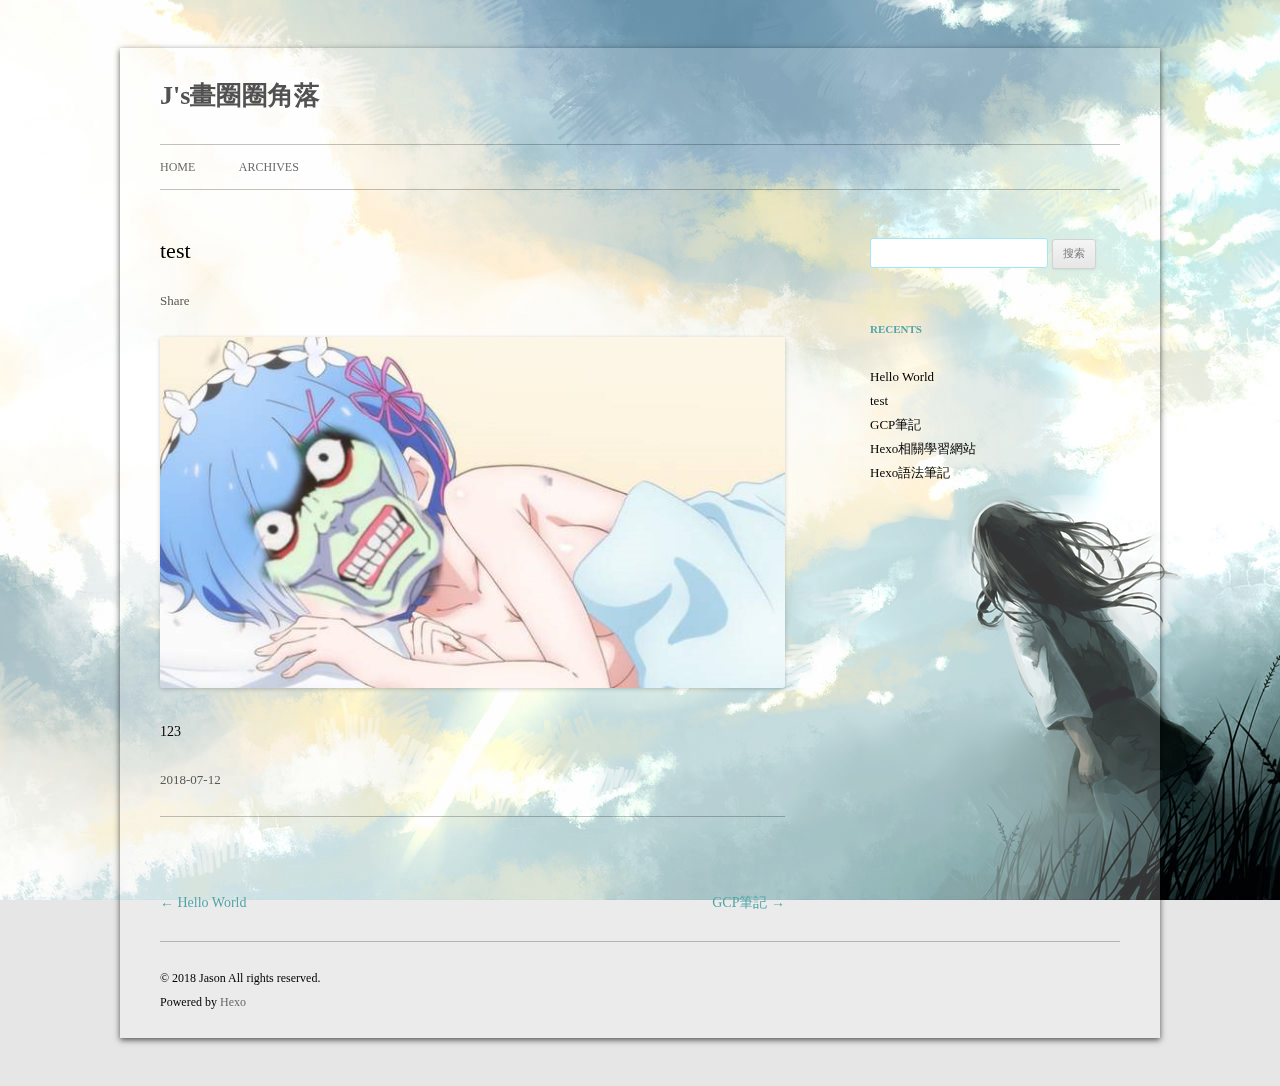
<file: 2018/07/12/test/index.html>
<!DOCTYPE html>
<html>
<head>
  <meta charset="utf-8">
  
  
  <meta name="description" content="123" />
  

  
  
  
  
  
  
  <title>test | J&#39;s畫圈圈角落</title>
  <meta name="viewport" content="width=device-width, initial-scale=1, maximum-scale=1">
  <meta name="description" content="123">
<meta property="og:type" content="article">
<meta property="og:title" content="test">
<meta property="og:url" content="http://yoursite.com/2018/07/12/test/index.html">
<meta property="og:site_name" content="J&#39;s畫圈圈角落">
<meta property="og:description" content="123">
<meta property="og:locale" content="zh-TW">
<meta property="og:image" content="http://yoursite.com/2018/07/12/test/image/1234.png">
<meta property="og:updated_time" content="2018-07-12T09:06:25.442Z">
<meta name="twitter:card" content="summary">
<meta name="twitter:title" content="test">
<meta name="twitter:description" content="123">
<meta name="twitter:image" content="http://yoursite.com/2018/07/12/test/image/1234.png">
  
  
    <link rel="icon" href="/css/images/favicon.ico">
  
  <link rel="stylesheet" href="/css/style.css">
  

  
  <!-- baidu webmaster push -->
  <script src='//push.zhanzhang.baidu.com/push.js'></script>
</head>
<body class="home blog custom-background custom-font-enabled single-author">
  <div id="page" class="hfeed site">
      <header id="masthead" class="site-header" role="banner">
    <hgroup>
      <h1 class="site-title">
        <a href="/" title="J&#39;s畫圈圈角落" rel="home">J&#39;s畫圈圈角落</a>
      </h1>
      
        <script type="text/javascript" src="http://api.hitokoto.us/rand?encode=js&charset=utf-8"></script>
        <h2 class="site-description"><script>hitokoto();</script></h2>
      
    </hgroup>

    <nav id="site-navigation" class="main-navigation" role="navigation">
            <button class="menu-toggle">菜单</button>
            <a class="assistive-text" href="/#content" title="跳至内容">跳至内容</a><!--TODO-->
            <div class="menu-main-container">
                <ul id="menu-main" class="nav-menu">
                
                    <li class="menu-item menu-item-type-post_type menu-item-object-page"><a href="/">Home</a></li>
                
                    <li class="menu-item menu-item-type-post_type menu-item-object-page"><a href="/archives">Archives</a></li>
                
                </ul>
            </div>
    </nav>
</header>
      <div id="main" class="wrapper">
        <div id="primary" class="site-content"><div id="content" role="main"><article id="post-test" class="post-test post type-post status-publish format-standard hentry">
    <!---->

      <header class="entry-header">
        
        
  
    <h1 class="entry-title article-title">
      test
    </h1>
  

        
        <div class="comments-link">
            
            <a href="javascript:void(0);" data-url="http://yoursite.com/2018/07/12/test/" data-id="cjjp30hah000374k5zc0aez5e" class="leave-reply bdsharebuttonbox" data-cmd="more">Share</a>
        </div><!-- .comments-link -->
      </header><!-- .entry-header -->

    <div class="entry-content">
      
        <p><img src="image\1234.png" alt=""></p>
<p>123</p>

      
    </div><!-- .entry-content -->

    <footer class="entry-meta">
    <a href="/2018/07/12/test/">
    <time datetime="2018-07-12T06:46:54.000Z" class="entry-date">
        2018-07-12
    </time>
</a>
    
    
    </footer>
</article>


    
<nav class="nav-single">
    <h3 class="assistive-text">文章导航</h3>
    
        <span class="nav-previous"><a href="/2018/07/16/hello-world/" rel="prev"><span class="meta-nav">←</span> Hello World</a></span>
    
    
        <span class="nav-next"><a href="/2018/07/12/GCP筆記/" rel="next">GCP筆記 <span class="meta-nav">→</span></a></span>
    
</nav><!-- .nav-single -->







</div></div>
        <div id="secondary" class="widget-area" role="complementary">
  
    <aside id="search" class="widget widget_search"><form role="search" method="get" accept-charset="utf-8" id="searchform" class="searchform" action="//google.com/search">
    <div>
        <input type="text" value="" name="s" id="s" />
        <input type="submit" id="searchsubmit" value="搜索" />
    </div>
</form></aside>
  
    
  
    
  
    
  <aside class="widget">
    <h3 class="widget-title">Recents</h3>
    <div class="widget-content">
      <ul>
        
          <li>
            <a href="/2018/07/16/hello-world/">Hello World</a>
          </li>
        
          <li>
            <a href="/2018/07/12/test/">test</a>
          </li>
        
          <li>
            <a href="/2018/07/12/GCP筆記/">GCP筆記</a>
          </li>
        
          <li>
            <a href="/2018/07/03/Hexo相關學習網站/">Hexo相關學習網站</a>
          </li>
        
          <li>
            <a href="/2018/07/03/Hexo語法筆記/">Hexo語法筆記</a>
          </li>
        
      </ul>
    </div>
  </aside>

  
    
  
    
  
</div>
      </div>
      <footer id="colophon" role="contentinfo">
    <p>&copy; 2018 Jason
    All rights reserved.</p>
    <p>Powered by <a href="http://hexo.io/" target="_blank">Hexo</a></p>
</footer>
    <script>window._bd_share_config={"common":{"bdSnsKey":{},"bdText":"","bdMini":"1","bdMiniList":false,"bdPic":"","bdStyle":"2","bdSize":"16"},"share":{}};with(document)0[(getElementsByTagName('head')[0]||body).appendChild(createElement('script')).src='http://bdimg.share.baidu.com/static/api/js/share.js?v=89860593.js?cdnversion='+~(-new Date()/36e5)];</script>

<script src="/js/jquery-2.0.3.min.js"></script>


  <link rel="stylesheet" href="/fancybox/jquery.fancybox.css">
  <script src="/fancybox/jquery.fancybox.pack.js"></script>


<script src="/js/script.js"></script>

<script src="/js/navigation.js"></script>

<div id="bg"></div>

  </div>
</body>
</html>
</file>
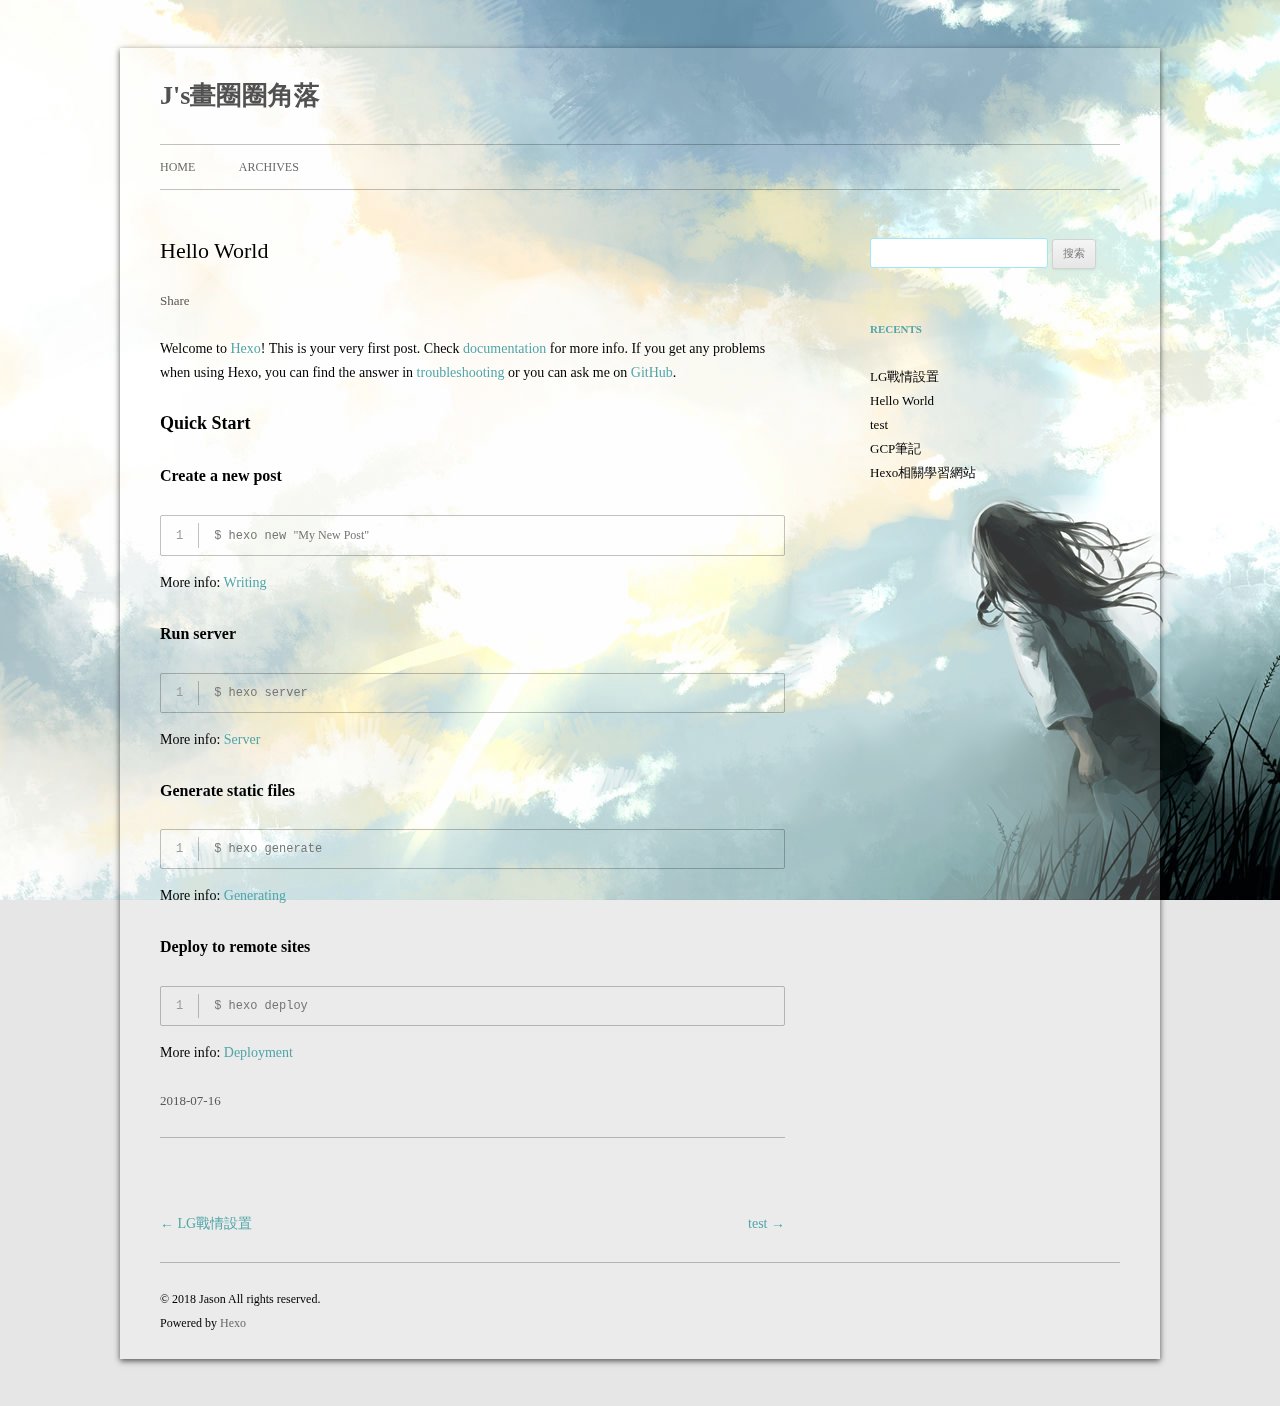
<file: 2018/07/16/hello-world/index.html>
<!DOCTYPE html>
<html>
<head>
  <meta charset="utf-8">
  
  
  <meta name="description" content="Welcome to Hexo! This is your very first post. Check documentation for more info. If you get any problems when using Hexo, you can find the answer in " />
  

  
  
  
  
  
  
  <title>Hello World | J&#39;s畫圈圈角落</title>
  <meta name="viewport" content="width=device-width, initial-scale=1, maximum-scale=1">
  <meta name="description" content="Welcome to Hexo! This is your very first post. Check documentation for more info. If you get any problems when using Hexo, you can find the answer in troubleshooting or you can ask me on GitHub. Quick">
<meta property="og:type" content="article">
<meta property="og:title" content="Hello World">
<meta property="og:url" content="http://yoursite.com/2018/07/16/hello-world/index.html">
<meta property="og:site_name" content="J&#39;s畫圈圈角落">
<meta property="og:description" content="Welcome to Hexo! This is your very first post. Check documentation for more info. If you get any problems when using Hexo, you can find the answer in troubleshooting or you can ask me on GitHub. Quick">
<meta property="og:locale" content="zh-TW">
<meta property="og:updated_time" content="2018-06-11T09:11:53.151Z">
<meta name="twitter:card" content="summary">
<meta name="twitter:title" content="Hello World">
<meta name="twitter:description" content="Welcome to Hexo! This is your very first post. Check documentation for more info. If you get any problems when using Hexo, you can find the answer in troubleshooting or you can ask me on GitHub. Quick">
  
  
    <link rel="icon" href="/css/images/favicon.ico">
  
  <link rel="stylesheet" href="/css/style.css">
  

  
  <!-- baidu webmaster push -->
  <script src='//push.zhanzhang.baidu.com/push.js'></script>
</head>
<body class="home blog custom-background custom-font-enabled single-author">
  <div id="page" class="hfeed site">
      <header id="masthead" class="site-header" role="banner">
    <hgroup>
      <h1 class="site-title">
        <a href="/" title="J&#39;s畫圈圈角落" rel="home">J&#39;s畫圈圈角落</a>
      </h1>
      
        <script type="text/javascript" src="http://api.hitokoto.us/rand?encode=js&charset=utf-8"></script>
        <h2 class="site-description"><script>hitokoto();</script></h2>
      
    </hgroup>

    <nav id="site-navigation" class="main-navigation" role="navigation">
            <button class="menu-toggle">菜单</button>
            <a class="assistive-text" href="/#content" title="跳至内容">跳至内容</a><!--TODO-->
            <div class="menu-main-container">
                <ul id="menu-main" class="nav-menu">
                
                    <li class="menu-item menu-item-type-post_type menu-item-object-page"><a href="/">Home</a></li>
                
                    <li class="menu-item menu-item-type-post_type menu-item-object-page"><a href="/archives">Archives</a></li>
                
                </ul>
            </div>
    </nav>
</header>
      <div id="main" class="wrapper">
        <div id="primary" class="site-content"><div id="content" role="main"><article id="post-hello-world" class="post-hello-world post type-post status-publish format-standard hentry">
    <!---->

      <header class="entry-header">
        
        
  
    <h1 class="entry-title article-title">
      Hello World
    </h1>
  

        
        <div class="comments-link">
            
            <a href="javascript:void(0);" data-url="http://yoursite.com/2018/07/16/hello-world/" data-id="cjk0r5wwx00052sk56is77o25" class="leave-reply bdsharebuttonbox" data-cmd="more">Share</a>
        </div><!-- .comments-link -->
      </header><!-- .entry-header -->

    <div class="entry-content">
      
        <p>Welcome to <a href="https://hexo.io/" target="_blank" rel="noopener">Hexo</a>! This is your very first post. Check <a href="https://hexo.io/docs/" target="_blank" rel="noopener">documentation</a> for more info. If you get any problems when using Hexo, you can find the answer in <a href="https://hexo.io/docs/troubleshooting.html" target="_blank" rel="noopener">troubleshooting</a> or you can ask me on <a href="https://github.com/hexojs/hexo/issues" target="_blank" rel="noopener">GitHub</a>.</p>
<h2 id="Quick-Start"><a href="#Quick-Start" class="headerlink" title="Quick Start"></a>Quick Start</h2><h3 id="Create-a-new-post"><a href="#Create-a-new-post" class="headerlink" title="Create a new post"></a>Create a new post</h3><figure class="highlight bash"><table><tr><td class="gutter"><pre><span class="line">1</span><br></pre></td><td class="code"><pre><span class="line">$ hexo new <span class="string">"My New Post"</span></span><br></pre></td></tr></table></figure>
<p>More info: <a href="https://hexo.io/docs/writing.html" target="_blank" rel="noopener">Writing</a></p>
<h3 id="Run-server"><a href="#Run-server" class="headerlink" title="Run server"></a>Run server</h3><figure class="highlight bash"><table><tr><td class="gutter"><pre><span class="line">1</span><br></pre></td><td class="code"><pre><span class="line">$ hexo server</span><br></pre></td></tr></table></figure>
<p>More info: <a href="https://hexo.io/docs/server.html" target="_blank" rel="noopener">Server</a></p>
<h3 id="Generate-static-files"><a href="#Generate-static-files" class="headerlink" title="Generate static files"></a>Generate static files</h3><figure class="highlight bash"><table><tr><td class="gutter"><pre><span class="line">1</span><br></pre></td><td class="code"><pre><span class="line">$ hexo generate</span><br></pre></td></tr></table></figure>
<p>More info: <a href="https://hexo.io/docs/generating.html" target="_blank" rel="noopener">Generating</a></p>
<h3 id="Deploy-to-remote-sites"><a href="#Deploy-to-remote-sites" class="headerlink" title="Deploy to remote sites"></a>Deploy to remote sites</h3><figure class="highlight bash"><table><tr><td class="gutter"><pre><span class="line">1</span><br></pre></td><td class="code"><pre><span class="line">$ hexo deploy</span><br></pre></td></tr></table></figure>
<p>More info: <a href="https://hexo.io/docs/deployment.html" target="_blank" rel="noopener">Deployment</a></p>

      
    </div><!-- .entry-content -->

    <footer class="entry-meta">
    <a href="/2018/07/16/hello-world/">
    <time datetime="2018-07-16T02:03:11.090Z" class="entry-date">
        2018-07-16
    </time>
</a>
    
    
    </footer>
</article>


    
<nav class="nav-single">
    <h3 class="assistive-text">文章导航</h3>
    
        <span class="nav-previous"><a href="/2018/07/25/LG戰情設置/" rel="prev"><span class="meta-nav">←</span> LG戰情設置</a></span>
    
    
        <span class="nav-next"><a href="/2018/07/12/test/" rel="next">test <span class="meta-nav">→</span></a></span>
    
</nav><!-- .nav-single -->







</div></div>
        <div id="secondary" class="widget-area" role="complementary">
  
    <aside id="search" class="widget widget_search"><form role="search" method="get" accept-charset="utf-8" id="searchform" class="searchform" action="//google.com/search">
    <div>
        <input type="text" value="" name="s" id="s" />
        <input type="submit" id="searchsubmit" value="搜索" />
    </div>
</form></aside>
  
    
  
    
  
    
  <aside class="widget">
    <h3 class="widget-title">Recents</h3>
    <div class="widget-content">
      <ul>
        
          <li>
            <a href="/2018/07/25/LG戰情設置/">LG戰情設置</a>
          </li>
        
          <li>
            <a href="/2018/07/16/hello-world/">Hello World</a>
          </li>
        
          <li>
            <a href="/2018/07/12/test/">test</a>
          </li>
        
          <li>
            <a href="/2018/07/12/GCP筆記/">GCP筆記</a>
          </li>
        
          <li>
            <a href="/2018/07/03/Hexo相關學習網站/">Hexo相關學習網站</a>
          </li>
        
      </ul>
    </div>
  </aside>

  
    
  
    
  
</div>
      </div>
      <footer id="colophon" role="contentinfo">
    <p>&copy; 2018 Jason
    All rights reserved.</p>
    <p>Powered by <a href="http://hexo.io/" target="_blank">Hexo</a></p>
</footer>
    <script>window._bd_share_config={"common":{"bdSnsKey":{},"bdText":"","bdMini":"1","bdMiniList":false,"bdPic":"","bdStyle":"2","bdSize":"16"},"share":{}};with(document)0[(getElementsByTagName('head')[0]||body).appendChild(createElement('script')).src='http://bdimg.share.baidu.com/static/api/js/share.js?v=89860593.js?cdnversion='+~(-new Date()/36e5)];</script>

<script src="/js/jquery-2.0.3.min.js"></script>


  <link rel="stylesheet" href="/fancybox/jquery.fancybox.css">
  <script src="/fancybox/jquery.fancybox.pack.js"></script>


<script src="/js/script.js"></script>

<script src="/js/navigation.js"></script>

<div id="bg"></div>

  </div>
</body>
</html>
</file>
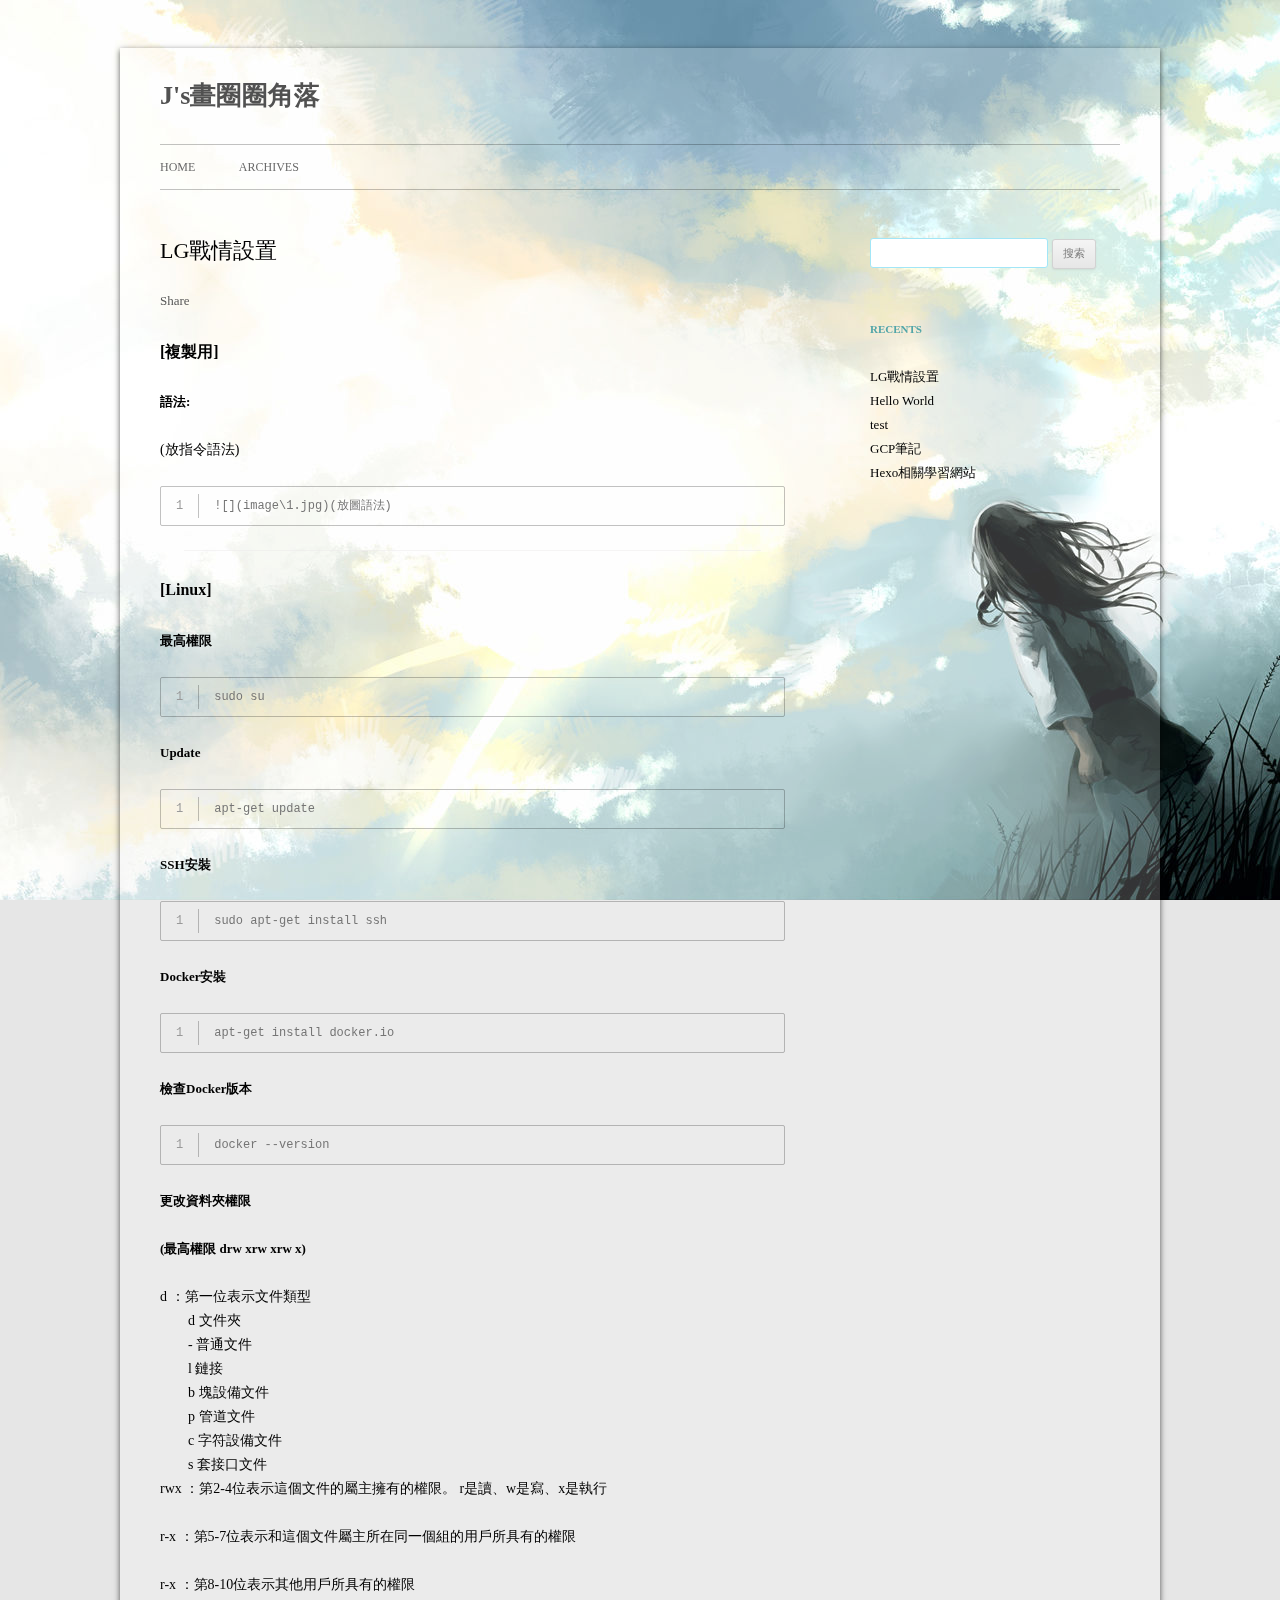
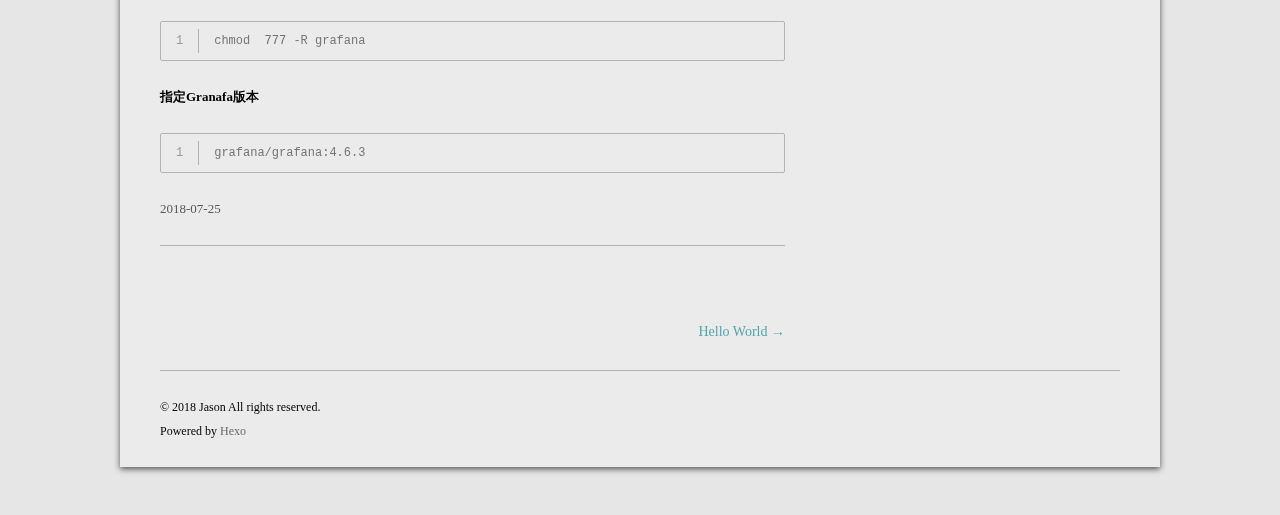
<file: 2018/07/25/LG戰情設置/index.html>
<!DOCTYPE html>
<html>
<head>
  <meta charset="utf-8">
  
  
  <meta name="description" content="[複製用]語法:(放指令語法)1![](image\1.jpg)(放圖語法)

[Linux]最高權限1sudo su
Update1apt-get update
SSH安裝1sudo apt-get install ssh
Docker安裝1apt-get install docker.io
檢查" />
  

  
  
  
  
  
  
  <title>LG戰情設置 | J&#39;s畫圈圈角落</title>
  <meta name="viewport" content="width=device-width, initial-scale=1, maximum-scale=1">
  <meta name="description" content="[複製用]語法:(放指令語法)1![](image\1.jpg)(放圖語法)  [Linux]最高權限1sudo su Update1apt-get update SSH安裝1sudo apt-get install ssh Docker安裝1apt-get install docker.io 檢查Docker版本1docker --version 更改資料夾權限(最高權限 drw xrw xrw">
<meta property="og:type" content="article">
<meta property="og:title" content="LG戰情設置">
<meta property="og:url" content="http://yoursite.com/2018/07/25/LG戰情設置/index.html">
<meta property="og:site_name" content="J&#39;s畫圈圈角落">
<meta property="og:description" content="[複製用]語法:(放指令語法)1![](image\1.jpg)(放圖語法)  [Linux]最高權限1sudo su Update1apt-get update SSH安裝1sudo apt-get install ssh Docker安裝1apt-get install docker.io 檢查Docker版本1docker --version 更改資料夾權限(最高權限 drw xrw xrw">
<meta property="og:locale" content="zh-TW">
<meta property="og:updated_time" content="2018-07-26T10:06:58.933Z">
<meta name="twitter:card" content="summary">
<meta name="twitter:title" content="LG戰情設置">
<meta name="twitter:description" content="[複製用]語法:(放指令語法)1![](image\1.jpg)(放圖語法)  [Linux]最高權限1sudo su Update1apt-get update SSH安裝1sudo apt-get install ssh Docker安裝1apt-get install docker.io 檢查Docker版本1docker --version 更改資料夾權限(最高權限 drw xrw xrw">
  
  
    <link rel="icon" href="/css/images/favicon.ico">
  
  <link rel="stylesheet" href="/css/style.css">
  

  
  <!-- baidu webmaster push -->
  <script src='//push.zhanzhang.baidu.com/push.js'></script>
</head>
<body class="home blog custom-background custom-font-enabled single-author">
  <div id="page" class="hfeed site">
      <header id="masthead" class="site-header" role="banner">
    <hgroup>
      <h1 class="site-title">
        <a href="/" title="J&#39;s畫圈圈角落" rel="home">J&#39;s畫圈圈角落</a>
      </h1>
      
        <script type="text/javascript" src="http://api.hitokoto.us/rand?encode=js&charset=utf-8"></script>
        <h2 class="site-description"><script>hitokoto();</script></h2>
      
    </hgroup>

    <nav id="site-navigation" class="main-navigation" role="navigation">
            <button class="menu-toggle">菜单</button>
            <a class="assistive-text" href="/#content" title="跳至内容">跳至内容</a><!--TODO-->
            <div class="menu-main-container">
                <ul id="menu-main" class="nav-menu">
                
                    <li class="menu-item menu-item-type-post_type menu-item-object-page"><a href="/">Home</a></li>
                
                    <li class="menu-item menu-item-type-post_type menu-item-object-page"><a href="/archives">Archives</a></li>
                
                </ul>
            </div>
    </nav>
</header>
      <div id="main" class="wrapper">
        <div id="primary" class="site-content"><div id="content" role="main"><article id="post-LG戰情設置" class="post-LG戰情設置 post type-post status-publish format-standard hentry">
    <!---->

      <header class="entry-header">
        
        
  
    <h1 class="entry-title article-title">
      LG戰情設置
    </h1>
  

        
        <div class="comments-link">
            
            <a href="javascript:void(0);" data-url="http://yoursite.com/2018/07/25/LG戰情設置/" data-id="cjk0r5wwl00042sk5lmrv5j71" class="leave-reply bdsharebuttonbox" data-cmd="more">Share</a>
        </div><!-- .comments-link -->
      </header><!-- .entry-header -->

    <div class="entry-content">
      
        <h3 id="複製用"><a href="#複製用" class="headerlink" title="[複製用]"></a>[複製用]</h3><h5 id="語法"><a href="#語法" class="headerlink" title="語法:"></a>語法:</h5><p>(放指令語法)<br><figure class="highlight plain"><table><tr><td class="gutter"><pre><span class="line">1</span><br></pre></td><td class="code"><pre><span class="line">![](image\1.jpg)(放圖語法)</span><br></pre></td></tr></table></figure></p>
<hr>
<h3 id="Linux"><a href="#Linux" class="headerlink" title="[Linux]"></a>[Linux]</h3><h5 id="最高權限"><a href="#最高權限" class="headerlink" title="最高權限"></a>最高權限</h5><figure class="highlight plain"><table><tr><td class="gutter"><pre><span class="line">1</span><br></pre></td><td class="code"><pre><span class="line">sudo su</span><br></pre></td></tr></table></figure>
<h5 id="Update"><a href="#Update" class="headerlink" title="Update"></a>Update</h5><figure class="highlight plain"><table><tr><td class="gutter"><pre><span class="line">1</span><br></pre></td><td class="code"><pre><span class="line">apt-get update</span><br></pre></td></tr></table></figure>
<h5 id="SSH安裝"><a href="#SSH安裝" class="headerlink" title="SSH安裝"></a>SSH安裝</h5><figure class="highlight plain"><table><tr><td class="gutter"><pre><span class="line">1</span><br></pre></td><td class="code"><pre><span class="line">sudo apt-get install ssh</span><br></pre></td></tr></table></figure>
<h5 id="Docker安裝"><a href="#Docker安裝" class="headerlink" title="Docker安裝"></a>Docker安裝</h5><figure class="highlight plain"><table><tr><td class="gutter"><pre><span class="line">1</span><br></pre></td><td class="code"><pre><span class="line">apt-get install docker.io</span><br></pre></td></tr></table></figure>
<h5 id="檢查Docker版本"><a href="#檢查Docker版本" class="headerlink" title="檢查Docker版本"></a>檢查Docker版本</h5><figure class="highlight plain"><table><tr><td class="gutter"><pre><span class="line">1</span><br></pre></td><td class="code"><pre><span class="line">docker --version</span><br></pre></td></tr></table></figure>
<h5 id="更改資料夾權限"><a href="#更改資料夾權限" class="headerlink" title="更改資料夾權限"></a>更改資料夾權限</h5><h5 id="最高權限-drw-xrw-xrw-x"><a href="#最高權限-drw-xrw-xrw-x" class="headerlink" title="(最高權限 drw xrw xrw x)"></a>(最高權限 drw xrw xrw x)</h5><p>d ：第一位表示文件類型<br>　　d 文件夾<br>　　- 普通文件<br>　　l 鏈接<br>　　b 塊設備文件<br>　　p 管道文件<br>　　c 字符設備文件<br>　　s 套接口文件<br>rwx ：第2-4位表示這個文件的屬主擁有的權限。 r是讀、w是寫、x是執行</p>
<p>r-x ：第5-7位表示和這個文件屬主所在同一個組的用戶所具有的權限</p>
<p>r-x ：第8-10位表示其他用戶所具有的權限<br><figure class="highlight plain"><table><tr><td class="gutter"><pre><span class="line">1</span><br></pre></td><td class="code"><pre><span class="line">chmod  777 -R grafana</span><br></pre></td></tr></table></figure></p>
<h5 id="指定Granafa版本"><a href="#指定Granafa版本" class="headerlink" title="指定Granafa版本"></a>指定Granafa版本</h5><figure class="highlight plain"><table><tr><td class="gutter"><pre><span class="line">1</span><br></pre></td><td class="code"><pre><span class="line">grafana/grafana:4.6.3</span><br></pre></td></tr></table></figure>

      
    </div><!-- .entry-content -->

    <footer class="entry-meta">
    <a href="/2018/07/25/LG戰情設置/">
    <time datetime="2018-07-25T06:02:40.000Z" class="entry-date">
        2018-07-25
    </time>
</a>
    
    
    </footer>
</article>


    
<nav class="nav-single">
    <h3 class="assistive-text">文章导航</h3>
    
    
        <span class="nav-next"><a href="/2018/07/16/hello-world/" rel="next">Hello World <span class="meta-nav">→</span></a></span>
    
</nav><!-- .nav-single -->







</div></div>
        <div id="secondary" class="widget-area" role="complementary">
  
    <aside id="search" class="widget widget_search"><form role="search" method="get" accept-charset="utf-8" id="searchform" class="searchform" action="//google.com/search">
    <div>
        <input type="text" value="" name="s" id="s" />
        <input type="submit" id="searchsubmit" value="搜索" />
    </div>
</form></aside>
  
    
  
    
  
    
  <aside class="widget">
    <h3 class="widget-title">Recents</h3>
    <div class="widget-content">
      <ul>
        
          <li>
            <a href="/2018/07/25/LG戰情設置/">LG戰情設置</a>
          </li>
        
          <li>
            <a href="/2018/07/16/hello-world/">Hello World</a>
          </li>
        
          <li>
            <a href="/2018/07/12/test/">test</a>
          </li>
        
          <li>
            <a href="/2018/07/12/GCP筆記/">GCP筆記</a>
          </li>
        
          <li>
            <a href="/2018/07/03/Hexo相關學習網站/">Hexo相關學習網站</a>
          </li>
        
      </ul>
    </div>
  </aside>

  
    
  
    
  
</div>
      </div>
      <footer id="colophon" role="contentinfo">
    <p>&copy; 2018 Jason
    All rights reserved.</p>
    <p>Powered by <a href="http://hexo.io/" target="_blank">Hexo</a></p>
</footer>
    <script>window._bd_share_config={"common":{"bdSnsKey":{},"bdText":"","bdMini":"1","bdMiniList":false,"bdPic":"","bdStyle":"2","bdSize":"16"},"share":{}};with(document)0[(getElementsByTagName('head')[0]||body).appendChild(createElement('script')).src='http://bdimg.share.baidu.com/static/api/js/share.js?v=89860593.js?cdnversion='+~(-new Date()/36e5)];</script>

<script src="/js/jquery-2.0.3.min.js"></script>


  <link rel="stylesheet" href="/fancybox/jquery.fancybox.css">
  <script src="/fancybox/jquery.fancybox.pack.js"></script>


<script src="/js/script.js"></script>

<script src="/js/navigation.js"></script>

<div id="bg"></div>

  </div>
</body>
</html>
</file>
<file: css/style.css>
/*
Theme Name: Cyan Style
Theme URI: https://github.com/wizardforcel/hexo-theme-cyanstyle
Author: the WordPress team
Author URI: http://wordpress.org/
Secondary Developer: Flygon
Secondary Developer URI: http://flygon.net/
Description: Inspired by Wordpress theme Twentytwelve.
Version: 1.0
License: GNU General Public License v2 or later
License URI: http://www.gnu.org/licenses/gpl-2.0.html
Tags: responsive, two_column, chinese, wordpress, light
Text Domain: hexo-theme-cyanstyle

This theme, like WordPress, is licensed under the GPL.
Use it to make something cool, have fun, and share what you've learned with others.
*/

/*
Color Scheme
Main Page: 255, 255, 255, 0.2
Main Title:
  Normal: 0, 0, 0 *
  Hover: 81, 165, 168 (Lake Green)
All Fonts: Microsoft-YaHei
Article Title:
  Normal: 81, 165, 168
  Hover: 0, 0, 0
Widget Title: 81, 165, 168
Article & Widget Content: 0, 0, 0 *
Link in Article Content:
  Normal: 81, 165, 168
  Hover: 0, 0, 0
Border Line: 0, 0, 0, 0.24
Article Meta Link:
  Normal: 88, 88, 88 *
  Hover: 81, 165, 168
Article Meta: 117, 117, 117 *
Widget Link:
  Normal: 0, 0, 0
  Hover: 81, 165, 168

Search the keywords to find their position.
A star represents not to fix.
*/


/* =Notes
--------------------------------------------------------------
This stylesheet uses rem values with a pixel fallback. The rem
values (and line heights) are calculated using two variables:

$rembase:     14;
$line-height: 24;

---------- Examples

* Use a pixel value with a rem fallback for font-size, padding, margins, etc.
	padding: 5px 0;
	padding: 0.357142857rem 0; (5 / $rembase)

* Set a font-size and then set a line-height based on the font-size
	font-size: 16px
	font-size: 1.142857143rem; (16 / $rembase)
	line-height: 1.5; ($line-height / 16)

---------- Vertical spacing

Vertical spacing between most elements should use 24px or 48px
to maintain vertical rhythm:

.my-new-div {
	margin: 24px 0;
	margin: 1.714285714rem 0; ( 24 / $rembase )
}

---------- Further reading

http://snook.ca/archives/html_and_css/font-size-with-rem
http://blog.typekit.com/2011/11/09/type-study-sizing-the-legible-letter/


/* =Reset
-------------------------------------------------------------- */
* {
    font-family: Microsoft YaHei;
}
Microsoft YaHei,html, body, div, span, applet, object, iframe, h1, h2, h3, h4, h5, h6, p, blockquote, pre, a, abbr, acronym, address, big, cite, code, del, dfn, em, img, ins, kbd, q, s, samp, small, strike, strong, sub, sup, tt, var, b, u, i, center, dl, dt, dd, ol, ul, li, fieldset, form, label, legend, table, caption, tbody, tfoot, thead, tr, th, td, article, aside, canvas, details, embed, figure, figcaption, footer, header, hgroup, menu, nav, output, ruby, section, summary, time, mark, audio, video {
	margin: 0;
	padding: 0;
	border: 0;
	font-size: 100%;
	vertical-align: baseline; 
}
body {
	line-height: 1;
}
ol,
ul {
	list-style: none;
}
blockquote,
q {
	quotes: none;
}
blockquote:before,
blockquote:after,
q:before,
q:after {
	content: '';
	content: none;
}
table {
	border-collapse: collapse;
	border-spacing: 0;
}
caption,
th,
td {
	font-weight: normal;
	text-align: left;
}
h1,
h2,
h3,
h4,
h5,
h6 {
	clear: both;
}
html {
	overflow-y: scroll;
	font-size: 100%;
	-webkit-text-size-adjust: 100%;
	-ms-text-size-adjust: 100%;
}
a:focus {
	outline: thin dotted;
}
article,
aside,
details,
figcaption,
figure,
footer,
header,
hgroup,
nav,
section {
	display: block;
}
audio,
canvas,
video {
	display: inline-block;
}
audio:not([controls]) {
	display: none;
}
del {
	color: #333;
}
ins {
	background: rgba(235,233,233,0.5);
	text-decoration: none;
}
hr {
	background-color: rgba(235,233,233,0.5);
	border: 0;
	height: 1px;
	margin: 24px;
	margin-bottom: 1.714285714rem;
}
sub,
sup {
	font-size: 75%;
	line-height: 0;
	position: relative;
	vertical-align: baseline;
}
sup {
	top: -0.5em;
}
sub {
	bottom: -0.25em;
}
small {
	font-size: smaller;
}
img {
	border: 0;
	-ms-interpolation-mode: bicubic;
}

/* Clearing floats */
.clear:after,
.wrapper:after,
.format-status .entry-header:after {
	clear: both;
}
.clear:before,
.clear:after,
.wrapper:before,
.wrapper:after,
.format-status .entry-header:before,
.format-status .entry-header:after {
	display: table;
	content: "";
}


/* =Repeatable patterns
-------------------------------------------------------------- */

/* Small headers */
.archive-title,
.page-title,
.widget-title,
.entry-content th,
.comment-content th {
	font-size: 11px;
	font-size: 0.785714286rem;
	line-height: 2.181818182;
	font-weight: bold;
	text-transform: uppercase;
	color: rgb(81, 165, 168); /* Widget Title */
}

/* Shared Post Format styling */
article.format-quote footer.entry-meta,
article.format-link footer.entry-meta,
article.format-status footer.entry-meta {
	font-size: 11px;
	font-size: 0.785714286rem;
	line-height: 2.181818182;
}

/* Form fields, general styles first */
button,
input,
textarea {
	border: 1px solid rgb(162, 230, 247);
	border-radius: 3px;
	font-family: Microsoft YaHei,  inherit;
	padding: 6px;
	padding: 0.428571429rem;
}
button,
input {
	line-height: normal;
}
textarea {
	font-size: 100%;
	overflow: auto;
	vertical-align: top;
}

/* Reset non-text input types */
input[type="checkbox"],
input[type="radio"],
input[type="file"],
input[type="hidden"],
input[type="image"],
input[type="color"] {
	border: 0;
	border-radius: 0;
	padding: 0;
}

/* Buttons */
.menu-toggle,
input[type="submit"],
input[type="button"],
input[type="reset"],
article.post-password-required input[type=submit],
.bypostauthor cite span {
	padding: 6px 10px;
	padding: 0.428571429rem 0.714285714rem;
	font-size: 11px;
	font-size: 0.785714286rem;
	line-height: 1.428571429;
	font-weight: normal;
	color: #7c7c7c;
	background-color: #e6e6e6;
	background-repeat: repeat-x;
	background-image: -moz-linear-gradient(top, #f4f4f4, #e6e6e6);
	background-image: -ms-linear-gradient(top, #f4f4f4, #e6e6e6);
	background-image: -webkit-linear-gradient(top, #f4f4f4, #e6e6e6);
	background-image: -o-linear-gradient(top, #f4f4f4, #e6e6e6);
	background-image: linear-gradient(top, #f4f4f4, #e6e6e6);
	border: 1px solid #d2d2d2;
	border-radius: 3px;
	box-shadow: 0 1px 2px rgba(64, 64, 64, 0.1);
}
.menu-toggle,
button,
input[type="submit"],
input[type="button"],
input[type="reset"] {
	cursor: pointer;
}
button[disabled],
input[disabled] {
	cursor: default;
}
.menu-toggle:hover,
button:hover,
input[type="submit"]:hover,
input[type="button"]:hover,
input[type="reset"]:hover,
article.post-password-required input[type=submit]:hover {
	color: #5e5e5e;
	background-color: #ebebeb;
	background-repeat: repeat-x;
	background-image: -moz-linear-gradient(top, #f9f9f9, #ebebeb);
	background-image: -ms-linear-gradient(top, #f9f9f9, #ebebeb);
	background-image: -webkit-linear-gradient(top, #f9f9f9, #ebebeb);
	background-image: -o-linear-gradient(top, #f9f9f9, #ebebeb);
	background-image: linear-gradient(top, #f9f9f9, #ebebeb);
}
.menu-toggle:active,
.menu-toggle.toggled-on,
button:active,
input[type="submit"]:active,
input[type="button"]:active,
input[type="reset"]:active {
	color: #757575;
	background-color: #e1e1e1;
	background-repeat: repeat-x;
	background-image: -moz-linear-gradient(top, #ebebeb, #e1e1e1);
	background-image: -ms-linear-gradient(top, #ebebeb, #e1e1e1);
	background-image: -webkit-linear-gradient(top, #ebebeb, #e1e1e1);
	background-image: -o-linear-gradient(top, #ebebeb, #e1e1e1);
	background-image: linear-gradient(top, #ebebeb, #e1e1e1);
	box-shadow: inset 0 0 8px 2px #c6c6c6, 0 1px 0 0 #f4f4f4;
	border-color: transparent;
}
.bypostauthor cite span {
	color: #fff;
	background-color: #21759b;
	background-image: none;
	border: 1px solid #1f6f93;
	border-radius: 2px;
	box-shadow: none;
	padding: 0;
}

/* Responsive images */
.entry-content img,
.comment-content img,
.widget img {
	max-width: 100%; /* Fluid images for posts, comments, and widgets */
}
img[class*="align"],
img[class*="wp-image-"],
img[class*="attachment-"] {
	height: auto; /* Make sure images with WordPress-added height and width attributes are scaled correctly */
}
img.size-full,
img.size-large,
img.header-image,
img.wp-post-image {
	max-width: 100%;
	height: auto; /* Make sure images with WordPress-added height and width attributes are scaled correctly */
}

/* Make sure videos and embeds fit their containers */
embed,
iframe,
object,
video {
	max-width: 100%;
}
.entry-content .twitter-tweet-rendered {
	max-width: 100% !important; /* Override the Twitter embed fixed width */
}

/* Images */
.alignleft {
	float: left;
}
.alignright {
	float: right;
}
.aligncenter {
	display: block;
	margin-left: auto;
	margin-right: auto;
}
.entry-content img,
.comment-content img,
.widget img,
img.header-image,
.author-avatar img,
img.wp-post-image {
	/* Add fancy borders to all WordPress-added images but not things like badges and icons and the like */
	border-radius: 3px;
	box-shadow: 0 1px 4px rgba(0, 0, 0, 0.2);
}
.wp-caption {
	max-width: 100%; /* Keep wide captions from overflowing their container. */
	padding: 4px;
}
.wp-caption .wp-caption-text,
.gallery-caption,
.entry-caption {
	font-style: italic;
	font-size: 12px;
	font-size: 0.857142857rem;
	line-height: 2;
	color: #757575;
}
img.wp-smiley,
.rsswidget img {
	border: 0;
	border-radius: 0;
	box-shadow: none;
	margin-bottom: 0;
	margin-top: 0;
	padding: 0;
}
.entry-content dl.gallery-item {
	margin: 0;
}
.gallery-item a,
.gallery-caption {
	width: 90%;
}
.gallery-item a {
	display: block;
}
.gallery-caption a {
	display: inline;
}
.gallery-columns-1 .gallery-item a {
	max-width: 100%;
	width: auto;
}
.gallery .gallery-icon img {
	height: auto;
	max-width: 90%;
	padding: 5%;
}
.gallery-columns-1 .gallery-icon img {
	padding: 3%;
}

/* Navigation */
#pagination {
  zoom: 1;
  -webkit-border-radius: 2px;
  border-radius: 2px;
  text-align: center;
  overflow: hidden;
  border: 1px solid rgba(0, 0, 0, 0.24);
}
#pagination:before,
#pagination:after {
  content: "";
  display: table;
}
#pagination:after {
  clear: both;
}
#pagination a,
#pagination span {
  padding: 10px 20px;
  line-height: 1;
  height: 2ex;
}
#pagination a {
  color: #999;
  text-decoration: none;
}
#pagination a:hover {
  color: #000;
}
#pagination .prev {
  float: left;
}
#pagination .next {
  float: right;
}
#pagination .page-number {
  display: inline-block;
}
@media mq-mobile {
  #pagination .page-number {
    display: none;
  }
}
#pagination .current {
  color: #000;
  font-weight: bold;
}
#pagination .space {
  color: #ddd;
}

.site-content nav {
	clear: both;
	line-height: 2;
	overflow: hidden;
}
#nav-above {
	padding: 24px 0;
	padding: 1.714285714rem 0;
}
#nav-above {
	display: none;
}
.paged #nav-above {
	display: block;
}
.nav-previous,
.previous-image {
	float: left;
	width: 50%;
}
.nav-next,
.next-image {
	float: right;
	text-align: right;
	width: 50%;
}
.nav-single + .comments-area,
#comment-nav-above {
	margin: 48px 0;
	margin: 3.428571429rem 0;
}

/* Author profiles */
.author .archive-header {
	margin-bottom: 24px;
	margin-bottom: 1.714285714rem;
}
.author-info {
	border-top: 1px solid #ededed;
	margin: 24px 0;
	margin: 1.714285714rem 0;
	padding-top: 24px;
	padding-top: 1.714285714rem;
	overflow: hidden;
}
.author-description p {
	color: #757575;
	font-size: 13px;
	font-size: 0.928571429rem;
	line-height: 1.846153846;
}
.author.archive .author-info {
	border-top: 0;
	margin: 0 0 48px;
	margin: 0 0 3.428571429rem;
}
.author.archive .author-avatar {
	margin-top: 0;
}


/* =Basic structure
-------------------------------------------------------------- */

/* Body, links, basics */
html {
	font-size: 87.5%;
}
body {
	font-size: 14px;
	font-size: 1rem;
	font-family: Microsoft YaHei,  Helvetica, Arial, sans-serif;
	text-rendering: optimizeLegibility;
	color: rgb(0, 0, 0); /*Article & Widget Content*/
}
body.custom-font-enabled {
	font-family: Microsoft YaHei,  Helvetica, Arial, sans-serif;
	/*All Fonts*/
}
a {
	outline: none;
	color: rgb(81, 165, 168); /*Article Title Normal*/
    text-decoration: none;
}
a:hover {
	color: rgb(0, 0, 0); /*Article Title Hover*/
    text-decoration: underline;
}


/* Backgroud image */
#bg {
  background-image: url("images/body.jpg");
  background-color: #050a10;
  background-attachment: fixed;
  background-repeat: no-repeat;
  background-position: center;
  -webkit-background-size: cover;
  -moz-background-size: cover;
  background-size: cover;
  height: 100%;
  left: 0;
  position: fixed;
  top: 0;
  width: 100%;
  z-index: -1;
}

/* Achive */
.archive-year-wrap {
    color: rgb(81, 165, 168);
    font-weight: normal;
    margin-bottom: 30px;
    text-shadow: 0 0 1px #fff;
}
.archive-year-wrap a {
    text-decoration: none;
}

/* Assistive text */
.assistive-text,
.site .screen-reader-text {
	position: absolute !important;
	clip: rect(1px, 1px, 1px, 1px);
}
.main-navigation .assistive-text:focus {
	background: #fff;
	border: 2px solid #333;
	border-radius: 3px;
	clip: auto !important;
	color: #000;
	display: block;
	font-size: 12px;
	padding: 12px;
	position: absolute;
	top: 5px;
	left: 5px;
	z-index: 100000; /* Above WP toolbar */
}

/* Page structure */
.site {
	padding: 0 24px;
	padding: 0 1.714285714rem;
	background-color: rgba(255, 255, 255, 0.20); /* Main Page */
}
.site-content {
	margin: 24px 0 0;
	margin: 1.714285714rem 0 0;
}
.widget-area {
	margin: 24px 0 0;
	margin: 1.714285714rem 0 0;
}

/* Header */
.site-header {
	padding: 24px 0;
	padding: 1.714285714rem 0;
}
.site-header h1,
.site-header h2 {
	text-align: center;
}

.site-header h1 a,
.site-header h2 a {
	color: #515151;
	display: inline-block;
	text-decoration: none;
}
.site-header h1 a:hover,
.site-header h2 a:hover {
	color: rgb(81, 156, 158); /* Main Title Hover */
}
.site-header h1 {
	font-size: 24px;
	font-size: 1.714285714rem;
	line-height: 1.285714286;
	margin-bottom: 14px;
	margin-bottom: 1rem;
}
.site-header h2 {
	font-weight: normal;
	font-size: 13px;
	font-size: 0.928571429rem;
	line-height: 1.846153846;
	color: #757575;
}
.header-image {
	margin-top: 24px;
	margin-top: 1.714285714rem;
}

/* Navigation Menu */
.main-navigation {
	margin-top: 24px;
	margin-top: 1.714285714rem;
	text-align: center;
}
.main-navigation li {
	margin-top: 24px;
	margin-top: 1.714285714rem;
	font-size: 12px;
	font-size: 0.857142857rem;
	line-height: 1.42857143;
}
.main-navigation a {
	color: #5e5e5e;
}
.main-navigation a:hover {
	color: #21759b;
}
.main-navigation ul.nav-menu,
.main-navigation div.nav-menu > ul {
	display: none;
}
.main-navigation ul.nav-menu.toggled-on,
.menu-toggle {
	display: inline-block;
}

/* Banner */
section[role="banner"] {
	margin-bottom: 48px;
	margin-bottom: 3.428571429rem;
}

/* Sidebar */
.widget-area .widget {
	-webkit-hyphens: auto;
	-moz-hyphens: auto;
	hyphens: auto;
	margin-bottom: 48px;
	margin-bottom: 3.428571429rem;
	word-wrap: break-word;
}
.widget-area .widget h3 {
	margin-bottom: 24px;
	margin-bottom: 1.714285714rem;
}
.widget-area .widget p,
.widget-area .widget li,
.widget-area .widget .textwidget {
	font-size: 13px;
	font-size: 0.928571429rem;
	line-height: 1.846153846;
}
.widget-area .widget p {
	margin-bottom: 24px;
	margin-bottom: 1.714285714rem;
}
.widget-area .textwidget ul {
	list-style: disc outside;
	margin: 0 0 24px;
	margin: 0 0 1.714285714rem;
}
.widget-area .textwidget li {
	margin-left: 36px;
	margin-left: 2.571428571rem;
}
.widget-area .widget a {
	color: rgb(0, 0, 0); /* Widget Link Normal*/
}
.widget-area .widget a:hover {
	color: rgb(81, 165, 168); /* Widget Link Hover*/
}

}
.widget-area #s {
	width: 70.66666666666%; /* define a width to avoid dropping a wider submit button */
}

/* Footer */
footer[role="contentinfo"] {
	border-top: 1px solid rgba(0, 0, 0, 0.24);
	clear: both;
	font-size: 12px;
	font-size: 0.857142857rem;
	line-height: 2;
	max-width: 960px;
	max-width: 68.571428571rem;
	margin-top: 24px;
	margin-top: 1.714285714rem;
	margin-left: auto;
	margin-right: auto;
	padding: 24px 0;
	padding: 1.714285714rem 0;
}
footer[role="contentinfo"] a {
	color: #686868;
}
footer[role="contentinfo"] a:hover {
	color: #21759b;
}

/* Category and tags */
.article-category,
.article-tag-list {
    display: inline;
}
.article-tag-list-item {
    display: inline;
    margin-right: 10px;
}
/*.article-tag-category:before {
    content: "\f07b";
}
.article-tag-list:before {
    content: "\f02b";
}*/
.article-tag-list-link:before {
    content: "#";
}
.article-delim {
    margin-left: 5px;
    margin-right: 5px;
}

/* =Main content and comment content
-------------------------------------------------------------- */

.entry-meta {
	clear: both;
}
.entry-header {
	margin-bottom: 24px;
	margin-bottom: 1.714285714rem;
}
.entry-header img.wp-post-image {
	margin-bottom: 24px;
	margin-bottom: 1.714285714rem;
}
.entry-header .entry-title {
	font-size: 20px;
	font-size: 1.428571429rem;
	line-height: 1.2;
	font-weight: normal;
}
.entry-header .entry-title a {
	text-decoration: none;
}
.entry-header .entry-format {
	margin-top: 24px;
	margin-top: 1.714285714rem;
	font-weight: normal;
}
.entry-header .comments-link {
	margin-top: 24px;
	margin-top: 1.714285714rem;
	font-size: 13px;
	font-size: 0.928571429rem;
	line-height: 1.846153846;
	color: #757575;
}
.comments-link a,
.entry-meta a {
	color: rgb(88, 88, 88); /*Article Meta Link Normal*/
}
.comments-link a:hover,
.entry-meta a:hover {
	color: rgb(81, 165, 168); /*Article Meta Link Hover*/
}

article.sticky .featured-post {
    /* Border Line for Special */
	border-top: 1px solid rgba(0, 0, 0, 0.24);
	border-bottom: 1px solid rgba(0, 0, 0, 0.24);
	color: #757575;
	font-size: 13px;
	font-size: 0.928571429rem;
	line-height: 3.692307692;
	margin-bottom: 24px;
	margin-bottom: 1.714285714rem;
	text-align: center;
}
.entry-content,
.entry-summary,
.mu_register {
	line-height: 1.714285714;
}
.entry-content h1,
.comment-content h1,
.entry-content h2,
.comment-content h2,
.entry-content h3,
.comment-content h3,
.entry-content h4,
.comment-content h4,
.entry-content h5,
.comment-content h5,
.entry-content h6,
.comment-content h6 {
	margin: 24px 0;
	margin: 1.714285714rem 0;
	line-height: 1.714285714;
}
.entry-content h1,
.comment-content h1 {
	font-size: 21px;
	font-size: 1.5rem;
	line-height: 1.5;
}
.entry-content h2,
.comment-content h2,
.mu_register h2 {
	font-size: 18px;
	font-size: 1.285714286rem;
	line-height: 1.6;
}
.entry-content h3,
.comment-content h3 {
	font-size: 16px;
	font-size: 1.142857143rem;
	line-height: 1.846153846;
}
.entry-content h4,
.comment-content h4 {
	font-size: 14px;
	font-size: 1rem;
	line-height: 1.846153846;
}
.entry-content h5,
.comment-content h5 {
	font-size: 13px;
	font-size: 0.928571429rem;
	line-height: 1.846153846;
}
.entry-content h6,
.comment-content h6 {
	font-size: 12px;
	font-size: 0.857142857rem;
	line-height: 1.846153846;
}
.entry-content p,
.entry-summary p,
.comment-content p,
.mu_register p {
	margin: 0 0 24px;
	margin: 0 0 1.714285714rem;
	line-height: 1.714285714;
}

.entry-content a,
.comment-content a {
	color: rgb(81, 165, 168); /* Link in Article Content Normal */
}

.entry-content a:Hover,
.comment-content a:Hover{
	color: rgb(0, 0, 0); /* Link in Article Content Hover */
}

.entry-content ol,
.comment-content ol,
.entry-content ul,
.comment-content ul,
.mu_register ul {
	margin: 0 0 24px;
	margin: 0 0 1.714285714rem;
	line-height: 1.714285714;
}
.entry-content ul ul,
.comment-content ul ul,
.entry-content ol ol,
.comment-content ol ol,
.entry-content ul ol,
.comment-content ul ol,
.entry-content ol ul,
.comment-content ol ul {
	margin-bottom: 0;
}
.entry-content ul,
.comment-content ul,
.mu_register ul {
	list-style: disc outside;
}
.entry-content ol,
.comment-content ol {
	list-style: decimal outside;
}
.entry-content li,
.comment-content li,
.mu_register li {
	margin: 0 0 0 36px;
	margin: 0 0 0 2.571428571rem;
}
.entry-content blockquote,
.comment-content blockquote {
    margin: 0 0 24px;
    margin: 0 0 1.714285714rem;
    border-left: 4px solid #aaa;
    padding: 0 15px;
    color: #aaa;
}
.entry-content blockquote>:first-child,
.comment-content blockquote>:first-child {
	margin-top: 0;
}
.entry-content blockquote>:last-child,
.comment-content blockquote>:last-child {
	margin-bottom: 0;
}
.entry-content code,
.comment-content code {
    font-family: Consolas, Monaco, Lucida Console, monospace;
    padding: 0 5px;
    margin: 0 2px;
    font-size: 0.9em;
    border: 1px solid rgba(0, 0, 0, 0.24);
    -webkit-border-radius: 3px;
    border-radius: 3px;
}
.entry-content pre,
.comment-content pre {
    border: 1px solid rgba(0, 0, 0, 0.24);
    font-family: Consolas, Monaco, Lucida Console, monospace;
    margin-bottom: 15px;
    overflow: auto;
    padding: 7px 15px;
    -webkit-border-radius: 2px;
    border-radius: 2px;
}
.entry-content pre code,
.comment-content pre code {
    background: none;
    padding: 0;
    margin: 0;
    border: none;
    -webkit-border-radius: 0;
    border-radius: 0;
}
.entry-content abbr,
.comment-content abbr,
.entry-content dfn,
.comment-content dfn,
.entry-content acronym,
.comment-content acronym {
	border-bottom: 1px dotted #666;
	cursor: help;
}
.entry-content address,
.comment-content address {
	display: block;
	line-height: 1.714285714;
	margin: 0 0 24px;
	margin: 0 0 1.714285714rem;
}
img.alignleft,
.wp-caption.alignleft {
	margin: 12px 24px 12px 0;
	margin: 0.857142857rem 1.714285714rem 0.857142857rem 0;
}
img.alignright,
.wp-caption.alignright {
	margin: 12px 0 12px 24px;
	margin: 0.857142857rem 0 0.857142857rem 1.714285714rem;
}
img.aligncenter,
.wp-caption.aligncenter {
	clear: both;
	margin-top: 12px;
	margin-top: 0.857142857rem;
	margin-bottom: 12px;
	margin-bottom: 0.857142857rem;
}
.entry-content embed,
.entry-content iframe,
.entry-content object,
.entry-content video {
	margin-bottom: 24px;
	margin-bottom: 1.714285714rem;
}
.entry-content dl,
.comment-content dl {
	margin: 0 24px;
	margin: 0 1.714285714rem;
}
.entry-content dt,
.comment-content dt {
	font-weight: bold;
	line-height: 1.714285714;
}
.entry-content dd,
.comment-content dd {
	line-height: 1.714285714;
	margin-bottom: 24px;
	margin-bottom: 1.714285714rem;
}
.entry-content table,
.comment-content table {
	border-bottom: 1px solid #ededed;
	color: #757575;
	font-size: 12px;
	font-size: 0.857142857rem;
	line-height: 2;
	margin: 0 0 24px;
	margin: 0 0 1.714285714rem;
	width: 100%;
}
.entry-content table caption,
.comment-content table caption {
	font-size: 16px;
	font-size: 1.142857143rem;
	margin: 24px 0;
	margin: 1.714285714rem 0;
}
.entry-content td,
.comment-content td {
	border-top: 1px solid #ededed;
	padding: 6px 10px 6px 0;
}
.site-content article {
    /* Border Line for Article Bottom*/
	border-bottom: 1px solid rgba(0, 0, 0, 0.24);
	margin-bottom: 72px;
	margin-bottom: 5.142857143rem;
	padding-bottom: 24px;
	padding-bottom: 1.714285714rem;
	word-wrap: break-word;
	-webkit-hyphens: auto;
	-moz-hyphens: auto;
	hyphens: auto;
}
.page-links {
	clear: both;
	line-height: 1.714285714;
}
footer.entry-meta {
	margin-top: 24px;
	margin-top: 1.714285714rem;
	font-size: 13px;
	font-size: 0.928571429rem;
	line-height: 1.846153846;
	color: #757575; /* Article Meta */
}
.single-author .entry-meta .by-author {
	display: none;
}
.mu_register h2 {
	color: #757575;
	font-weight: normal;
}

/* Hexo Code */
figure.highlight {
    border: 1px solid rgba(0, 0, 0, 0.24);
    margin-bottom: 15px;
    padding: 7px 15px;
    -webkit-border-radius: 2px;
    border-radius: 2px;
    line-height: 1.6;
    overflow: auto;
    position: relative;
    font-size: 0.9em;
}

figure.highlight table {
    margin: 0;
    border-spacing: 0;
    border: none;
    width: auto;
}

figure.highlight td {
    border: none;
    padding: 0;
}

figure.highlight .gutter {
    color: #999;
    padding-right: 15px;
    border-right: 1px solid rgba(0, 0, 0, 0.24);
    text-align: right;
    vertical-align: middle;
}

figure.highlight .code {
    padding-left: 15px;
    border-left: 1px solid rgba(0, 0, 0, 0.24);
}

figure.highlight pre {
    border: none;
    padding: 0;
    margin: 0;
    width: auto;
}

figure.highlight .line {
    height: 20px;
    font-family: Consolas, Monaco, Lucida Console, monospace;
}




/* =Archives
-------------------------------------------------------------- */

.archive-header,
.page-header {
	margin-bottom: 48px;
	margin-bottom: 3.428571429rem;
	padding-bottom: 22px;
	padding-bottom: 1.571428571rem;
	border-bottom: 1px solid #ededed;
}
.archive-meta {
	color: #757575;
	font-size: 12px;
	font-size: 0.857142857rem;
	line-height: 2;
	margin-top: 22px;
	margin-top: 1.571428571rem;
}


/* =Single image attachment view
-------------------------------------------------------------- */

.article.attachment {
	overflow: hidden;
}
.image-attachment div.attachment {
	text-align: center;
}
.image-attachment div.attachment p {
	text-align: center;
}
.image-attachment div.attachment img {
	display: block;
	height: auto;
	margin: 0 auto;
	max-width: 100%;
}
.image-attachment .entry-caption {
	margin-top: 8px;
	margin-top: 0.571428571rem;
}


/* =Aside post format
-------------------------------------------------------------- */

article.format-aside h1 {
	margin-bottom: 24px;
	margin-bottom: 1.714285714rem;
}
article.format-aside h1 a {
	text-decoration: none;
	color: #4d525a;
}
article.format-aside h1 a:hover {
	color: #2e3542;
}
article.format-aside .aside {
	padding: 24px 24px 0;
	padding: 1.714285714rem;
	background: #d2e0f9;
	border-left: 22px solid #a8bfe8;
}
article.format-aside p {
	font-size: 13px;
	font-size: 0.928571429rem;
	line-height: 1.846153846;
	color: #4a5466;
}
article.format-aside blockquote:last-child,
article.format-aside p:last-child {
	margin-bottom: 0;
}



/* =Post formats
-------------------------------------------------------------- */

/* Image posts */
article.format-image footer h1 {
	font-size: 13px;
	font-size: 0.928571429rem;
	line-height: 1.846153846;
	font-weight: normal;
}
article.format-image footer h2 {
	font-size: 11px;
	font-size: 0.785714286rem;
	line-height: 2.181818182;
}
article.format-image footer a h2 {
	font-weight: normal;
}

/* Link posts */
article.format-link header {
	padding: 0 10px;
	padding: 0 0.714285714rem;
	float: right;
	font-size: 11px;
	font-size: 0.785714286rem;
	line-height: 2.181818182;
	font-weight: bold;
	font-style: italic;
	text-transform: uppercase;
	color: #848484;
	background-color: #ebebeb;
	border-radius: 3px;
}
article.format-link .entry-content {
	max-width: 80%;
	float: left;
}
article.format-link .entry-content a {
	font-size: 22px;
	font-size: 1.571428571rem;
	line-height: 1.090909091;
	text-decoration: none;
}

/* Quote posts */
article.format-quote .entry-content p {
	margin: 0;
	padding-bottom: 24px;
	padding-bottom: 1.714285714rem;
}
article.format-quote .entry-content blockquote {
	display: block;
	padding: 24px 24px 0;
	padding: 1.714285714rem 1.714285714rem 0;
	font-size: 15px;
	font-size: 1.071428571rem;
	line-height: 1.6;
	font-style: normal;
	color: #6a6a6a;
	background: #efefef;
}

/* Status posts */
.format-status .entry-header {
	margin-bottom: 24px;
	margin-bottom: 1.714285714rem;
}
.format-status .entry-header header {
	display: inline-block;
}
.format-status .entry-header h1 {
	font-size: 15px;
	font-size: 1.071428571rem;
	font-weight: normal;
	line-height: 1.6;
	margin: 0;
}
.format-status .entry-header h2 {
	font-size: 12px;
	font-size: 0.857142857rem;
	font-weight: normal;
	line-height: 2;
	margin: 0;
}
.format-status .entry-header header a {
	color: #757575;
}
.format-status .entry-header header a:hover {
	color: #21759b;
}
.format-status .entry-header img {
	float: left;
	margin-right: 21px;
	margin-right: 1.5rem;
}


/* =Comments
-------------------------------------------------------------- */

.comments-title {
	margin-bottom: 48px;
	margin-bottom: 3.428571429rem;
	font-size: 16px;
	font-size: 1.142857143rem;
	line-height: 1.5;
	font-weight: normal;
}
.comments-area article {
	margin: 24px 0;
	margin: 1.714285714rem 0;
}
.comments-area article header {
	margin: 0 0 48px;
	margin: 0 0 3.428571429rem;
	overflow: hidden;
	position: relative;
}
.comments-area article header img {
	float: left;
	padding: 0;
	line-height: 0;
}
.comments-area article header cite,
.comments-area article header time {
	display: block;
	margin-left: 85px;
	margin-left: 6.071428571rem;
}
.comments-area article header cite {
	font-style: normal;
	font-size: 15px;
	font-size: 1.071428571rem;
	line-height: 1.42857143;
}
.comments-area cite b {
	font-weight: normal;
}
.comments-area article header time {
	line-height: 1.714285714;
	text-decoration: none;
	font-size: 12px;
	font-size: 0.857142857rem;
	color: #5e5e5e;
}
.comments-area article header a {
	text-decoration: none;
	color: #5e5e5e;
}
.comments-area article header a:hover {
	color: #21759b;
}
.comments-area article header cite a {
	color: #444;
}
.comments-area article header cite a:hover {
	text-decoration: underline;
}
.comments-area article header h4 {
	position: absolute;
	top: 0;
	right: 0;
	padding: 6px 12px;
	padding: 0.428571429rem 0.857142857rem;
	font-size: 12px;
	font-size: 0.857142857rem;
	font-weight: normal;
	color: #fff;
	background-color: #0088d0;
	background-repeat: repeat-x;
	background-image: -moz-linear-gradient(top, #009cee, #0088d0);
	background-image: -ms-linear-gradient(top, #009cee, #0088d0);
	background-image: -webkit-linear-gradient(top, #009cee, #0088d0);
	background-image: -o-linear-gradient(top, #009cee, #0088d0);
	background-image: linear-gradient(top, #009cee, #0088d0);
	border-radius: 3px;
	border: 1px solid #007cbd;
}
.comments-area .bypostauthor cite span {
	position: absolute;
	margin-left: 5px;
	margin-left: 0.357142857rem;
	padding: 2px 5px;
	padding: 0.142857143rem 0.357142857rem;
	font-size: 10px;
	font-size: 0.714285714rem;
}
.comments-area .bypostauthor cite b {
	font-weight: bold;
}
a.comment-reply-link,
a.comment-edit-link {
	color: #686868;
	font-size: 13px;
	font-size: 0.928571429rem;
	line-height: 1.846153846;
}
a.comment-reply-link:hover,
a.comment-edit-link:hover {
	color: #21759b;
}
.commentlist .pingback {
	line-height: 1.714285714;
	margin-bottom: 24px;
	margin-bottom: 1.714285714rem;
}

/* Comment form */
#respond {
	margin-top: 48px;
	margin-top: 3.428571429rem;
}
#respond h3#reply-title {
	font-size: 16px;
	font-size: 1.142857143rem;
	line-height: 1.5;
}
#respond h3#reply-title #cancel-comment-reply-link {
	margin-left: 10px;
	margin-left: 0.714285714rem;
	font-weight: normal;
	font-size: 12px;
	font-size: 0.857142857rem;
}
#respond form {
	margin: 24px 0;
	margin: 1.714285714rem 0;
}
#respond form p {
	margin: 11px 0;
	margin: 0.785714286rem 0;
}
#respond form p.logged-in-as {
	margin-bottom: 24px;
	margin-bottom: 1.714285714rem;
}
#respond form label {
	display: block;
	line-height: 1.714285714;
}
#respond form input[type="text"],
#respond form textarea {
	-moz-box-sizing: border-box;
	box-sizing: border-box;
	font-size: 12px;
	font-size: 0.857142857rem;
	line-height: 1.714285714;
	padding: 10px;
	padding: 0.714285714rem;
	width: 100%;
}
#respond form p.form-allowed-tags {
	margin: 0;
	font-size: 12px;
	font-size: 0.857142857rem;
	line-height: 2;
	color: #5e5e5e;
}
.required {
	color: red;
}


/* =Front page template
-------------------------------------------------------------- */

.entry-page-image {
	margin-bottom: 14px;
	margin-bottom: 1rem;
}
.template-front-page .site-content article {
	border: 0;
	margin-bottom: 0;
}
.template-front-page .widget-area {
	clear: both;
	float: none;
	width: auto;
	padding-top: 24px;
	padding-top: 1.714285714rem;
	border-top: 1px solid #ededed;
}
.template-front-page .widget-area .widget li {
	margin: 8px 0 0;
	margin: 0.571428571rem 0 0;
	font-size: 13px;
	font-size: 0.928571429rem;
	line-height: 1.714285714;
	list-style-type: square;
	list-style-position: inside;
}
.template-front-page .widget-area .widget li a {
	color: #757575;
}
.template-front-page .widget-area .widget li a:hover {
	color: #21759b;
}
.template-front-page .widget-area .widget_text img {
	float: left;
	margin: 8px 24px 8px 0;
	margin: 0.571428571rem 1.714285714rem 0.571428571rem 0;
}


/* =Widgets
-------------------------------------------------------------- */

.widget-area .widget ul ul {
	margin-left: 12px;
	margin-left: 0.857142857rem;
}
.widget_rss li {
	margin: 12px 0;
	margin: 0.857142857rem 0;
}
.widget_recent_entries .post-date,
.widget_rss .rss-date {
	color: #aaa;
	font-size: 11px;
	font-size: 0.785714286rem;
	margin-left: 12px;
	margin-left: 0.857142857rem;
}
#wp-calendar {
	margin: 0;
	width: 100%;
	font-size: 13px;
	font-size: 0.928571429rem;
	line-height: 1.846153846;
	color: #686868;
}
#wp-calendar th,
#wp-calendar td,
#wp-calendar caption {
	text-align: left;
}
#wp-calendar #next {
	padding-right: 24px;
	padding-right: 1.714285714rem;
	text-align: right;
}
.widget_search label {
	display: block;
	font-size: 13px;
	font-size: 0.928571429rem;
	line-height: 1.846153846;
}
.widget_twitter li {
	list-style-type: none;
}
.widget_twitter .timesince {
	display: block;
	text-align: right;
}

.widget-content {
    line-height: 1.6em;
    word-wrap: break-word;
    font-size: 0.9em;
}

/* List count */
.category-list-count, .tag-list-count, .archive-list-count {
    padding-left: 5px;
    color: #999;
    font-size: 0.85em;
}
.category-list-count:before, .tag-list-count:before, .archive-list-count:before {
    content: "(";
}
.category-list-count:after, .tag-list-count:after, .archive-list-count:after {
    content: ")";
}

/* =Plugins
----------------------------------------------- */

img#wpstats {
	display: block;
	margin: 0 auto 24px;
	margin: 0 auto 1.714285714rem;
}


/* =Media queries
-------------------------------------------------------------- */

/* Minimum width of 600 pixels. */
@media screen and (min-width: 600px) {
	.author-avatar {
		float: left;
		margin-top: 8px;
		margin-top: 0.571428571rem;
	}
	.author-description {
		float: right;
		width: 80%;
	}
	.site {
		margin: 0 auto;
		max-width: 960px;
		max-width: 68.571428571rem;
		overflow: hidden;
	}
	.site-content {
		float: left;
		width: 65.104166667%;
	}
	body.template-front-page .site-content,
	body.single-attachment .site-content,
	body.full-width .site-content {
		width: 100%;
	}
	.widget-area {
		float: right;
		width: 26.041666667%;
	}
	.site-header h1,
	.site-header h2 {
		text-align: left;
	}
	.site-header h1 {
		font-size: 26px;
		font-size: 1.857142857rem;
		line-height: 1.846153846;
		margin-bottom: 0;
	}
	.main-navigation ul.nav-menu,
	.main-navigation div.nav-menu > ul {
	    /* Border Line for Main */
		border-bottom: 1px solid rgba(0, 0, 0, 0.24);
		border-top: 1px solid rgba(0, 0, 0, 0.24);
		display: inline-block !important;
		text-align: left;
		width: 100%;
	}
	.main-navigation ul {
		margin: 0;
		text-indent: 0;
	}
	.main-navigation li a,
	.main-navigation li {
		display: inline-block;
		text-decoration: none;
	}
	.main-navigation li a {
		border-bottom: 0;
		color: #6a6a6a;
		line-height: 3.692307692;
		text-transform: uppercase;
		white-space: nowrap;
	}
	.main-navigation li a:hover {
		color: #000;
	}
	.main-navigation li {
		margin: 0 40px 0 0;
		margin: 0 2.857142857rem 0 0;
		position: relative;
	}
	.main-navigation li ul {
		display: none;
		margin: 0;
		padding: 0;
		position: absolute;
		top: 100%;
		z-index: 1;
	}
	.main-navigation li ul ul {
		top: 0;
		left: 100%;
	}
	.main-navigation ul li:hover > ul {
		border-left: 0;
		display: block;
	}
	.main-navigation li ul li a {
		background: #efefef;
		border-bottom: 1px solid #ededed;
		display: block;
		font-size: 11px;
		font-size: 0.785714286rem;
		line-height: 2.181818182;
		padding: 8px 10px;
		padding: 0.571428571rem 0.714285714rem;
		width: 180px;
		width: 12.85714286rem;
		white-space: normal;
	}
	.main-navigation li ul li a:hover {
		background: #e3e3e3;
		color: #444;
	}
	.main-navigation .current-menu-item > a,
	.main-navigation .current-menu-ancestor > a,
	.main-navigation .current_page_item > a,
	.main-navigation .current_page_ancestor > a {
		color: #636363;
		font-weight: bold;
	}
	.menu-toggle {
		display: none;
	}
	.entry-header .entry-title {
		font-size: 22px;
		font-size: 1.571428571rem;
	}
	#respond form input[type="text"] {
		width: 46.333333333%;
	}
	#respond form textarea.blog-textarea {
		width: 79.666666667%;
	}
	.template-front-page .site-content,
	.template-front-page article {
		overflow: hidden;
	}
	.template-front-page.has-post-thumbnail article {
		float: left;
		width: 47.916666667%;
	}
	.entry-page-image {
		float: right;
		margin-bottom: 0;
		width: 47.916666667%;
	}
	.template-front-page .widget-area .widget,
	.template-front-page.two-sidebars .widget-area .front-widgets {
		float: left;
		width: 51.875%;
		margin-bottom: 24px;
		margin-bottom: 1.714285714rem;
	}
	.template-front-page .widget-area .widget:nth-child(odd) {
		clear: right;
	}
	.template-front-page .widget-area .widget:nth-child(even),
	.template-front-page.two-sidebars .widget-area .front-widgets + .front-widgets {
		float: right;
		width: 39.0625%;
		margin: 0 0 24px;
		margin: 0 0 1.714285714rem;
	}
	.template-front-page.two-sidebars .widget,
	.template-front-page.two-sidebars .widget:nth-child(even) {
		float: none;
		width: auto;
	}
	.commentlist .children {
		margin-left: 48px;
		margin-left: 3.428571429rem;
	}
}

/* Minimum width of 960 pixels. */
@media screen and (min-width: 960px) {
	body {
		background-color: #e6e6e6;
	}
	body .site {
		padding: 0 40px;
		padding: 0 2.857142857rem;
		margin-top: 48px;
		margin-top: 3.428571429rem;
		margin-bottom: 48px;
		margin-bottom: 3.428571429rem;
		box-shadow: 0 2px 6px rgba(0, 0, 0, 0.65);
	}
	body.custom-background-empty {
		background-color: #fff;
	}
	body.custom-background-empty .site,
	body.custom-background-white .site {
		padding: 0;
		margin-top: 0;
		margin-bottom: 0;
		box-shadow: none;
	}
}


/* =Print
----------------------------------------------- */

@media print {
	body {
		background: none !important;
		color: #000;
		font-size: 10pt;
	}
	footer a[rel=bookmark]:link:after,
	footer a[rel=bookmark]:visited:after {
		content: " [" attr(href) "] "; /* Show URLs */
	}
	a {
		text-decoration: none;
	}
	.entry-content img,
	.comment-content img,
	.author-avatar img,
	img.wp-post-image {
		border-radius: 0;
		box-shadow: none;
	}
	.site {
		clear: both !important;
		display: block !important;
		float: none !important;
		max-width: 100%;
		position: relative !important;
	}
	.site-header {
		margin-bottom: 72px;
		margin-bottom: 5.142857143rem;
		text-align: left;
	}
	.site-header h1 {
		font-size: 21pt;
		line-height: 1;
		text-align: left;
	}
	.site-header h2 {
		color: #000;
		font-size: 10pt;
		text-align: left;
	}
	.site-header h1 a,
	.site-header h2 a {
		color: #000;
	}
	.author-avatar,
	#colophon,
	#respond,
	.commentlist .comment-edit-link,
	.commentlist .reply,
	.entry-header .comments-link,
	.entry-meta .edit-link a,
	.page-link,
	.site-content nav,
	.widget-area,
	img.header-image,
	.main-navigation {
		display: none;
	}
	.wrapper {
		border-top: none;
		box-shadow: none;
	}
	.site-content {
		margin: 0;
		width: auto;
	}
	.singular .entry-header .entry-meta {
		position: static;
	}
	.singular .site-content,
	.singular .entry-header,
	.singular .entry-content,
	.singular footer.entry-meta,
	.singular .comments-title {
		margin: 0;
		width: 100%;
	}
	.entry-header .entry-title,
	.entry-title,
	.singular .entry-title {
		font-size: 21pt;
	}
	footer.entry-meta,
	footer.entry-meta a {
		color: #444;
		font-size: 10pt;
	}
	.author-description {
		float: none;
		width: auto;
	}

	/* Comments */
	.commentlist > li.comment {
		background: none;
		position: relative;
		width: auto;
	}
	.commentlist .avatar {
		height: 39px;
		left: 2.2em;
		top: 2.2em;
		width: 39px;
	}
	.comments-area article header cite,
	.comments-area article header time {
		margin-left: 50px;
		margin-left: 3.57142857rem;
	}
}
</file>
